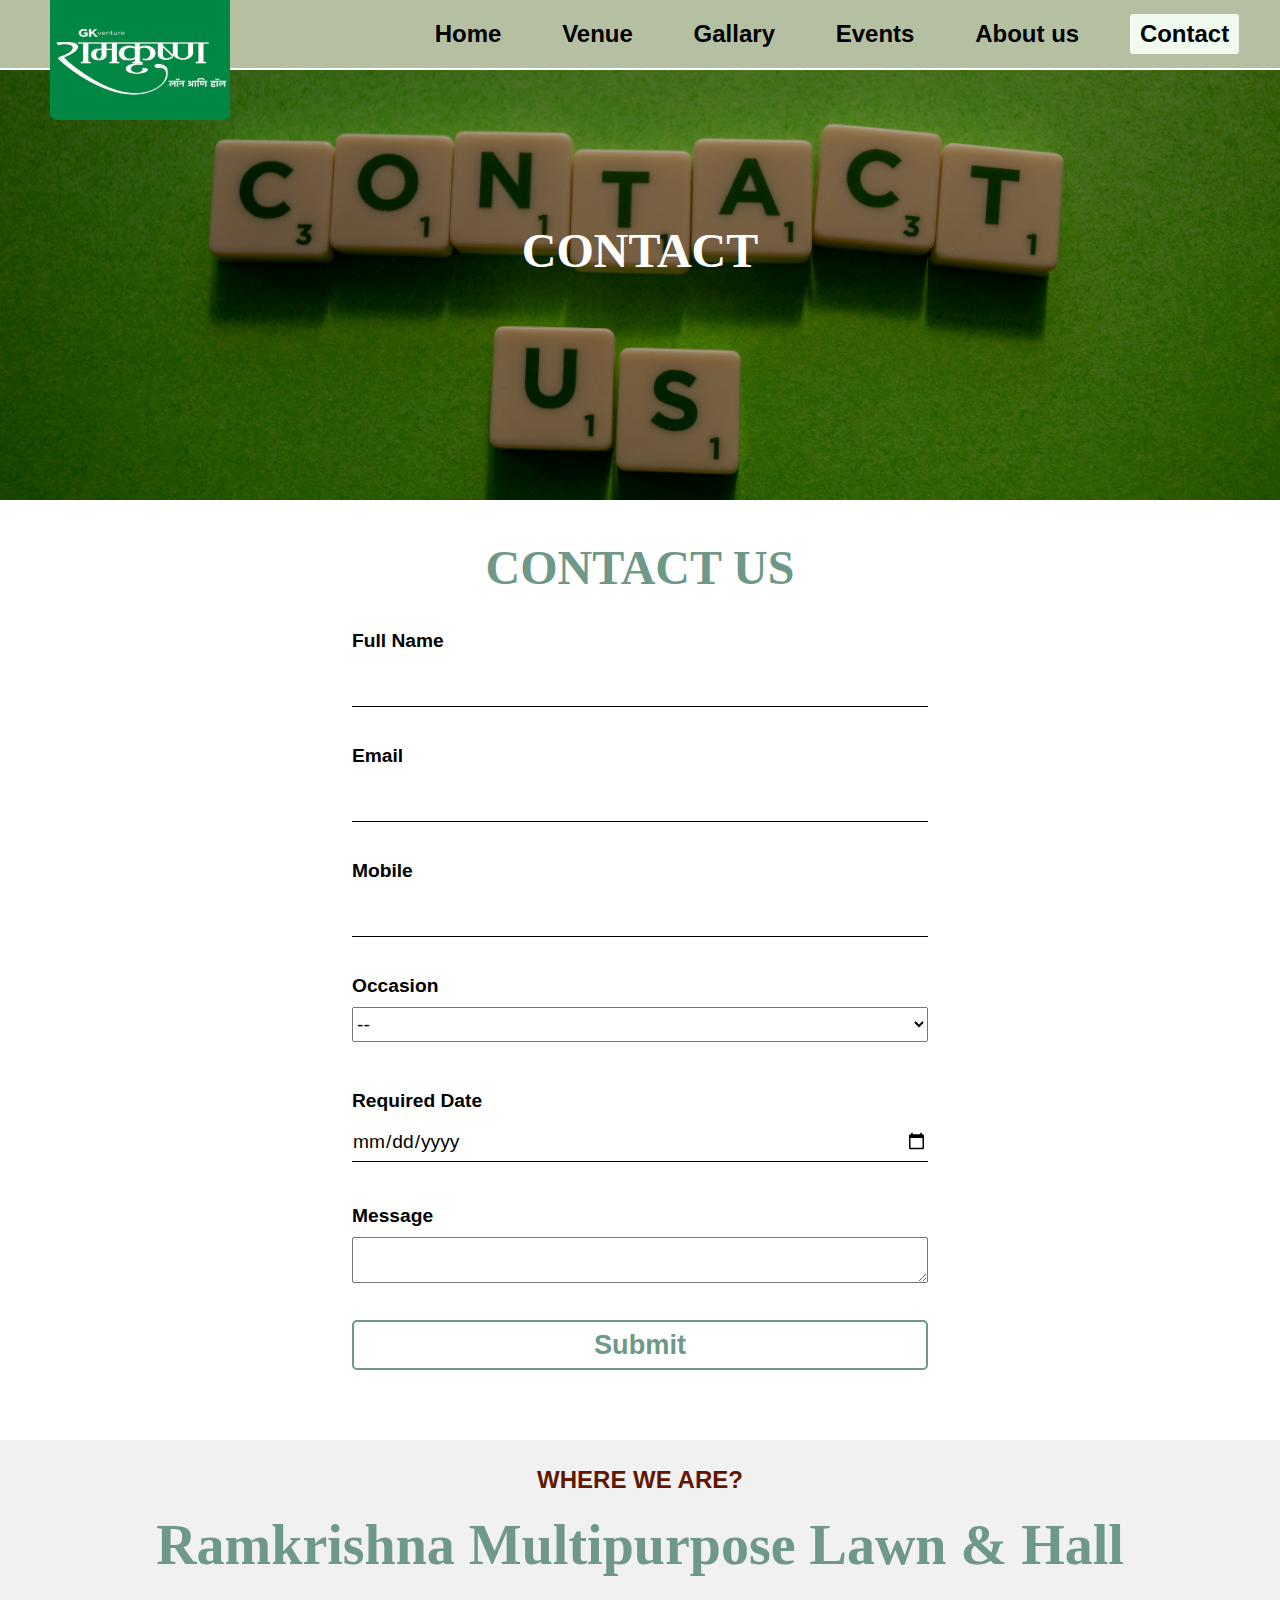
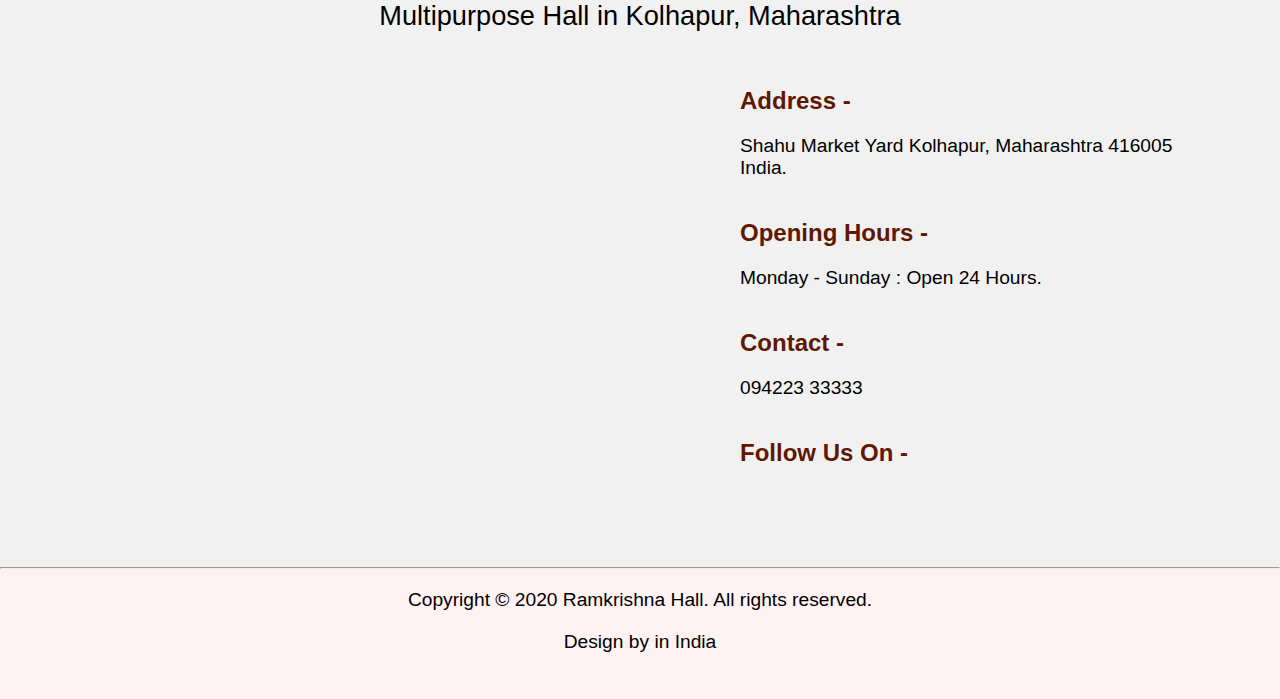
<file: contact.html>
<!DOCTYPE html>
<html lang="en">

<head>
    <meta charset="UTF-8">
    <meta name="viewport" content="width=device-width, initial-scale=1.0">
    <link rel="stylesheet" href="contact_style.css">
    <link rel="stylesheet" href="https://cdnjs.cloudflare.com/ajax/libs/font-awesome/6.5.1/css/all.min.css"
        integrity="sha512-DTOQO9RWCH3ppGqcWaEA1BIZOC6xxalwEsw9c2QQeAIftl+Vegovlnee1c9QX4TctnWMn13TZye+giMm8e2LwA=="
        crossorigin="anonymous" referrerpolicy="no-referrer" />
    <title>contact</title>
</head>

<body>
<div class="section" id="blur">
    <!-- navigation bar -->
    <header>
        <div class="container1">
            <div class="logo">
                <img src="logo.jpg" alt="logo">
            </div>
            <div class="navbar">
                <nav>
                    <div class="sub-nav"><a href="index.html">Home</a></div>
                    <div class="sub-nav"><a href="venu.html">Venue</a></div>
                    <div class="sub-nav"><a href="gallary.html">Gallary</a></div>
                    <div class="sub-nav"><a href="event_social.html">Events</a></div>
                    <div class="sub-nav"><a href="about_us.html">About us</a></div>
                    <div class="sub-nav sub-contact"><a href="contact.html">Contact</a></div>
                    <!-- <div class="sub-nav book"><a href="#" onclick="toggle()">Book Now</a></div> -->
                </nav>
            </div>
        </div>
    </header>

    <!-- content section -->

    <div class="slideshow">
        <div class="box1" id="img1">
            <div class="title2">
                <p>CONTACT</p>
            </div>
        </div>
    </div>

    <!-- contact-form -->

    <div class="contact-us">
        <form action="action.php" id="form1">
            <p class="form-title">CONTACT US</p>

            <div class="f-input">
                <label for="f-input">Full Name</label>
                <input type="text" required>
            </div>

            <div class="f-input">
                <label for="f-input">Email</label>
                <input type="email" required>
            </div>

            <div class="f-input">
                <label for="f-input">Mobile</label>
                <input type="tel" required>
            </div>

            <div class="f-input">
                <label for="f-input">Occasion</label>
                <select name="occasion">
                    <option value="--">--</option>
                    <option value="Wedding">Wedding</option>
                    <option value="Reception">Reception</option>
                    <option value="Party">Party</option>
                    <option value="Anniversary">Anniversary</option>
                    <option value="Corporate">Corporate</option>
                    <option value="Exibition">Exibition</option>
                </select>
            </div>

            <div class="f-input">
                <label for="f-input">Required Date</label>
                <input class="date" type="date" required>
            </div>

            <div class="f-input">
                <label for="f-input">Message</label>
                <textarea name="Message"></textarea>
            </div>

            <div class="f-input">
                <button class="submit">Submit</button>
            </div>
        </form>
    </div>

    <!-- footer-section -->

    <footer>
        <div class="section-footer">
            <div class="event-info">
                <div class="sub-title">
                    <p>WHERE WE ARE?</p>
                </div>
                <div class="title">
                    <p>Ramkrishna Multipurpose Lawn & Hall</p>
                </div>
                <div class="sub-title2">
                    <p>Multipurpose Hall in Kolhapur, Maharashtra</p>
                </div>
            </div>
            <div class="foot-address">
                <div class="map">
                    <iframe
                        src="https://www.google.com/maps/embed?pb=!1m18!1m12!1m3!1d3821.4657686601986!2d74.27046947519524!3d16.70359618407165!2m3!1f0!2f0!3f0!3m2!1i1024!2i768!4f13.1!3m3!1m2!1s0x3bc101b63a2d9d17%3A0x7e54427b07cbb778!2sRamkrishna%20Multipurpose%20Lawn%20%26%20Hall%20%7C%20Best%20Wedding%20Lawn%20and%20Hall%20in%20Kolhapur%20%7C%20Marriage%20Hall%20%7C%20Party%20Lawn!5e0!3m2!1sen!2sin!4v1708883321133!5m2!1sen!2sin"
                        width="600" height="430" style="border:0;" allowfullscreen="" loading="lazy"
                        referrerpolicy="no-referrer-when-downgrade"></iframe>
                </div>
                <div class="con-address">
                    <div class="address">
                        <p class="add-title">
                            <i class="fa-solid fa-location-dot"></i>
                            Address -
                        </p>
                        <p class="info">
                            Shahu Market Yard
                            Kolhapur, Maharashtra 416005
                            India.</p>
                    </div>
                    <div class="address">
                        <P class="add-title">
                            <i class="fa-solid fa-clock"></i>
                            Opening Hours -
                        </P>
                        <p class="info">Monday - Sunday : Open 24 Hours.</p>

                    </div>
                    <div class="address">
                        <p class="add-title">
                            <i class="fa-solid fa-phone"></i>
                            Contact -
                        </p>
                        <p class="info">094223 33333</p>
                    </div>
                    <div class="follow">
                        <p class="add-title">
                            <i class="fa-solid fa-user-plus"></i>
                            Follow Us On -
                        </p>
                        <i class="fa-brands fa-instagram" id="insta"></i>
                        <i class="fa-brands fa-square-facebook" id="face"></i>
                        <i class="fa-brands fa-square-x-twitter" id="x"></i>
                    </div>
                </div>
            </div>
        </div>
        <div class="line">
            <hr>
        </div>
        <div class="copyright">
            <p>Copyright © 2020 Ramkrishna Hall. All rights reserved.</p>
            <p>Design by <i class="fa-solid fa-heart"></i> in India</p>
        </div>
    </footer>
</div>
</body>
</html>
</file>
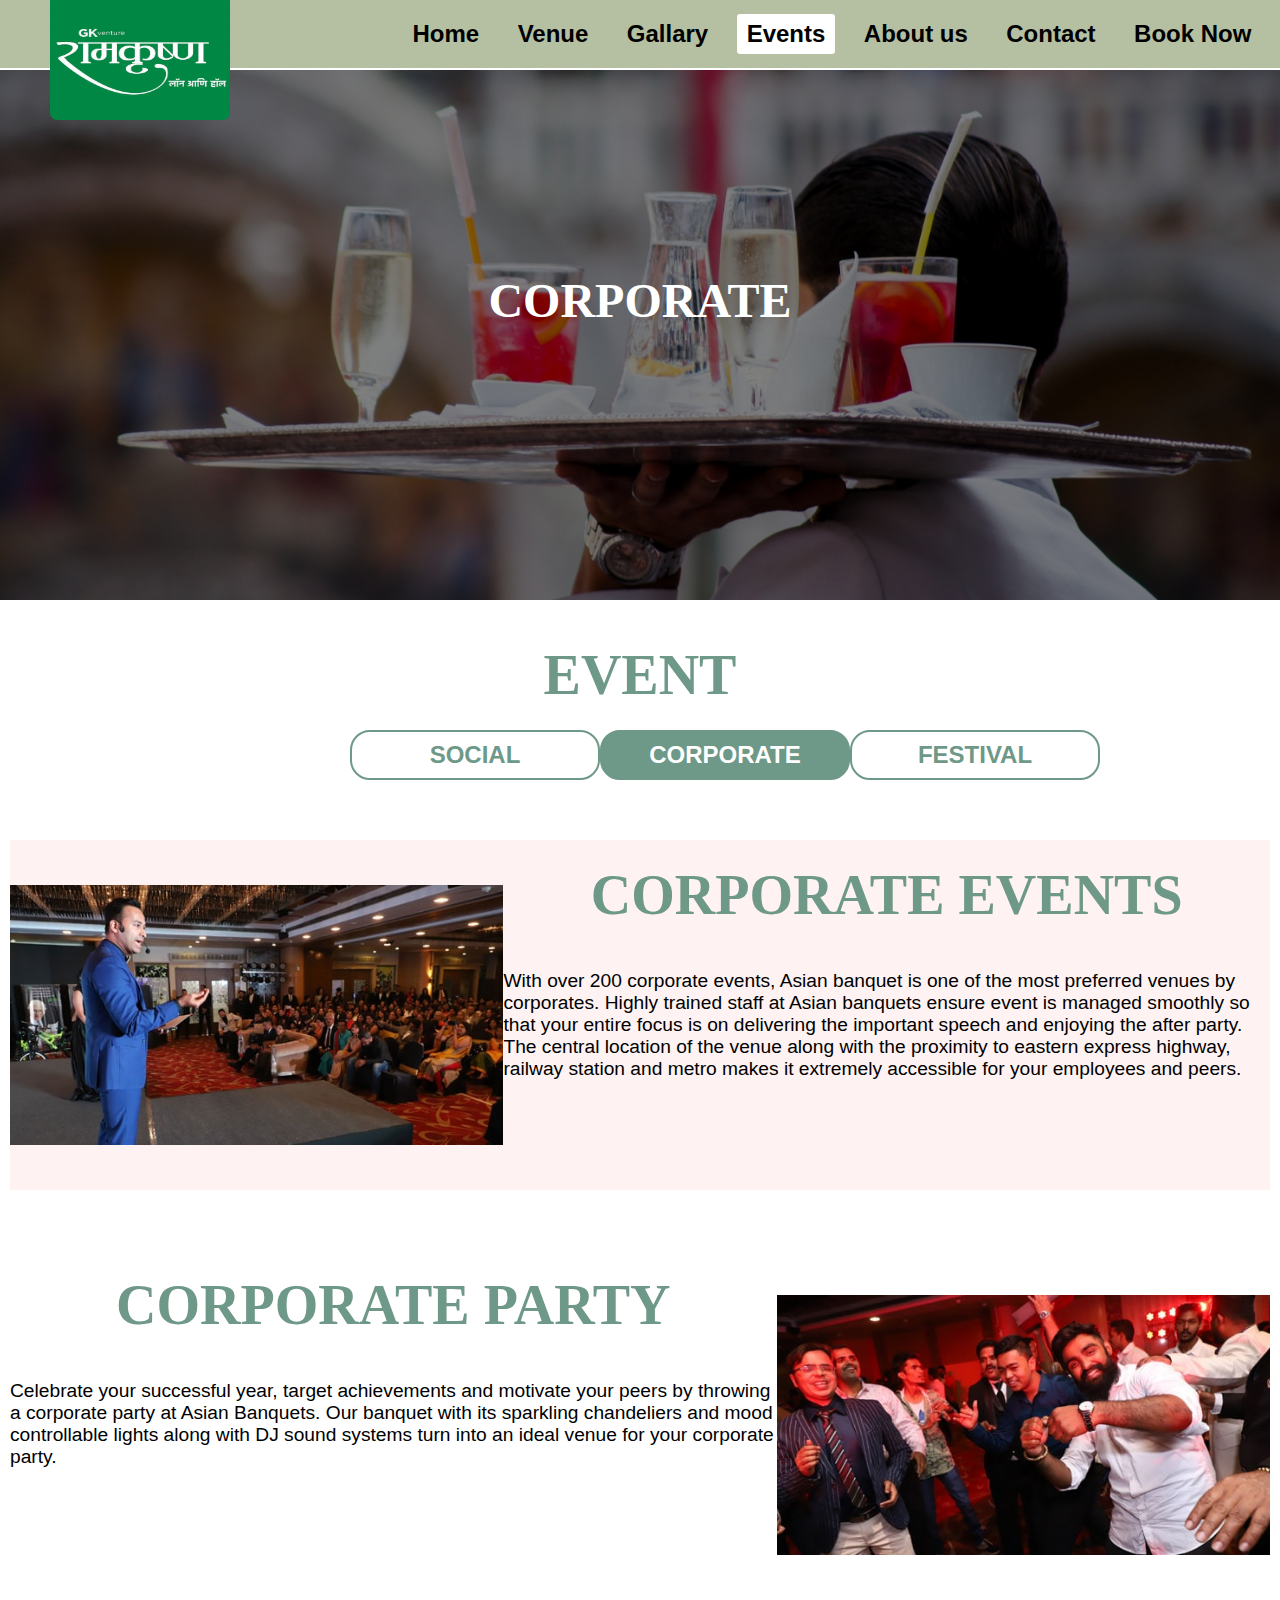
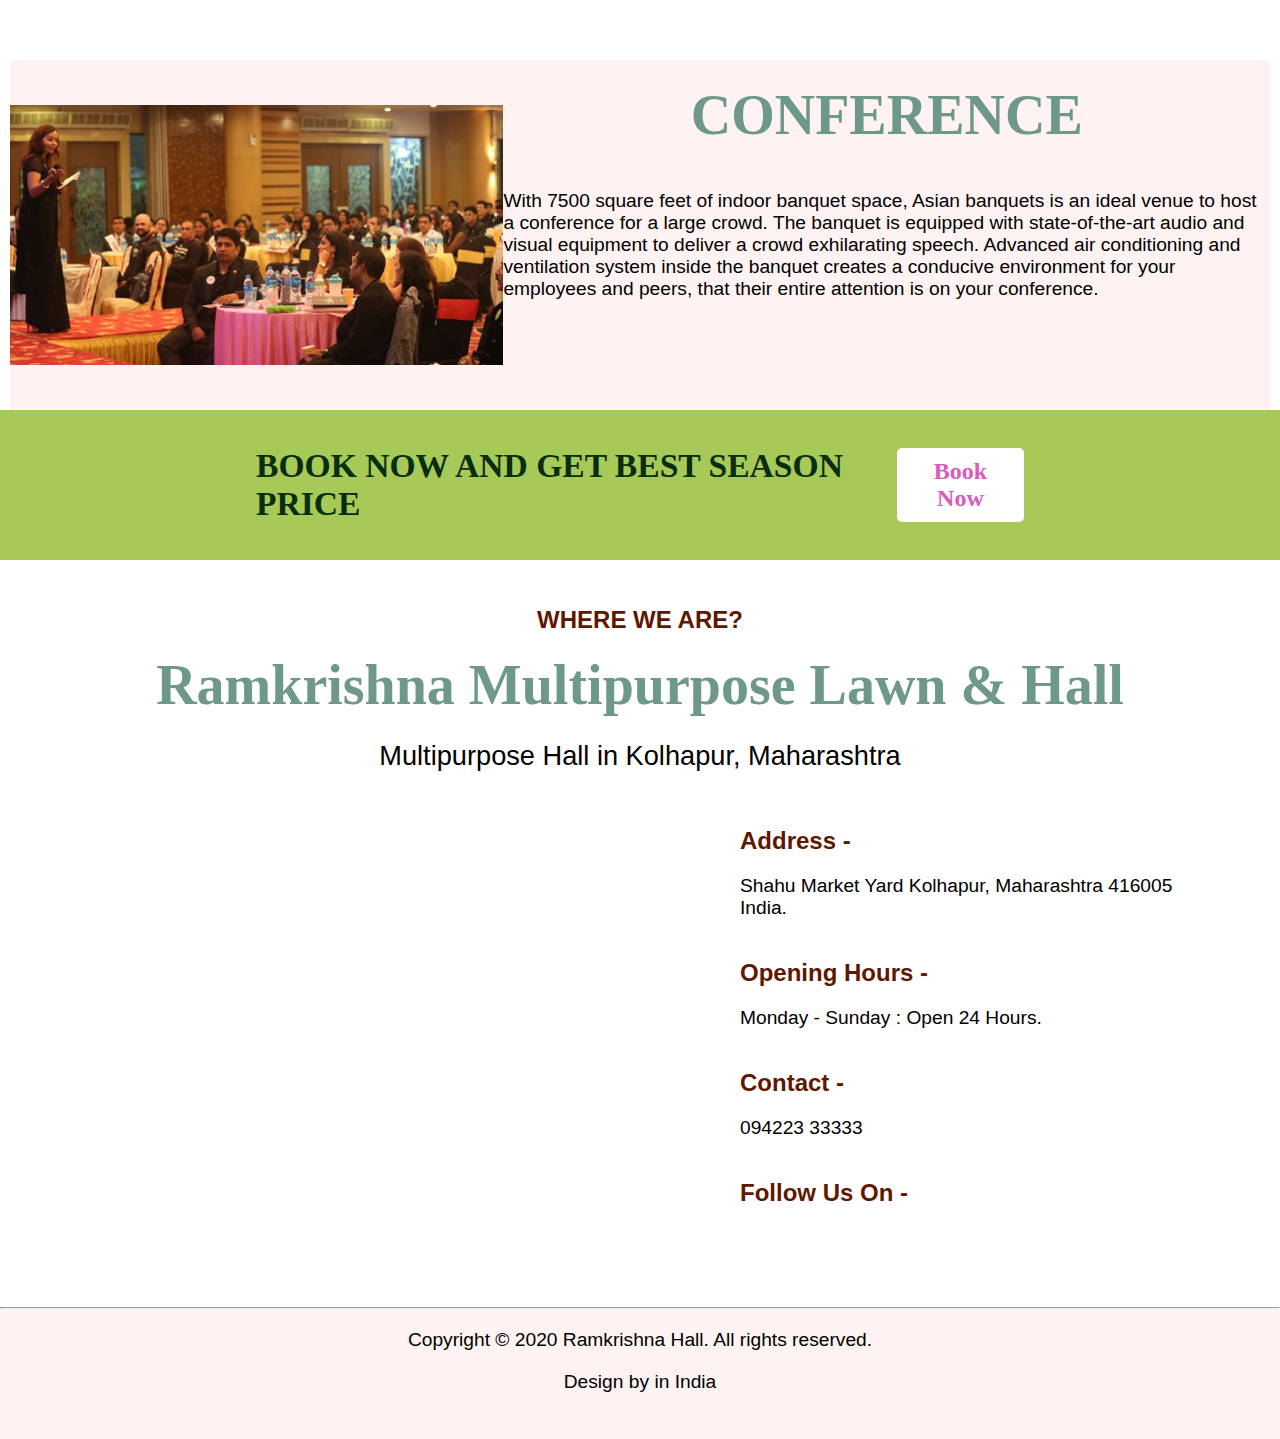
<file: event_corporate.html>
<!DOCTYPE html>
<html lang="en">

<head>
    <meta charset="UTF-8">
    <meta name="viewport" content="width=device-width, initial-scale=1.0">
    <link rel="stylesheet" href="https://cdnjs.cloudflare.com/ajax/libs/font-awesome/6.5.1/css/all.min.css"
        integrity="sha512-DTOQO9RWCH3ppGqcWaEA1BIZOC6xxalwEsw9c2QQeAIftl+Vegovlnee1c9QX4TctnWMn13TZye+giMm8e2LwA=="
        crossorigin="anonymous" referrerpolicy="no-referrer" />
    <link rel="stylesheet" href="event.css">
    <link rel="stylesheet" href="event_corporate.css">
    <title>Event corporate Page</title>
</head>

<body>
<div class="section" id="blur">
    <!-- navigation bar -->
    <header>
        <div class="container1">
            <div class="logo">
                <img src="logo.jpg" alt="logo">
            </div>
            <div class="navbar">
                <nav>
                    <div class="sub-nav"><a href="index.html">Home</a></div>
                    <div class="sub-nav"><a href="venu.html">Venue</a></div>
                    <div class="sub-nav"><a href="gallary.html">Gallary</a></div>
                    <div class="sub-nav sub-event"><a href="event_social.html">Events</a></div>
                    <div class="sub-nav"><a href="about_us.html">About us</a></div>
                    <div class="sub-nav"><a href="contact.html">Contact</a></div>
                    <div class="sub-nav book"><a href="#" onclick="toggle()">Book Now</a></div>
                </nav>
            </div>
        </div>
    </header>

    <!-- content section -->

    <div class="slideshow">
        <div class="box1" id="img1">
            <div class="title_2">
                <p>CORPORATE</p>
            </div>
        </div>
    </div>

    <!-- Event button -->

    <div class="event-button">
        <div class="title">
            <p>EVENT</p>
        </div>
        <div class="button">
            <a href="event_social.html" target="_main">
                <div class="social" id="butt">
                    <p>SOCIAL</p>
                </div>
            </a>
            <a href="event_corporate.html" target="_main">
                <div class="corporate" id="butt">
                    <p>CORPORATE</p>
                </div>
            </a>
            <a href="event_festival.html" target="_main">
                <div class="festival" id="butt">
                    <p>FESTIVAL</p>
                </div>
            </a>
        </div>
    </div>

    <!-- corporate event section -->

    <div class="corporate-event1">
        <div class="corporate-img1">
        </div>

        <div class="event-info">
            <div class="title">
                <p>CORPORATE EVENTS</p>
            </div>
            <div class="info">
                <p>With over 200 corporate events, Asian banquet is one of the most preferred venues by corporates.
                    Highly trained staff at Asian banquets ensure event is managed smoothly so that your entire focus is
                    on delivering the important speech and enjoying the after party. The central location of the venue
                    along with the proximity to eastern express highway, railway station and metro makes it extremely
                    accessible for your employees and peers.</p>
            </div>
        </div>
    </div>

    <!-- corporate party section -->

    <div class="corporate-event2">

        <div class="event-info">
            <div class="title">
                <p>CORPORATE PARTY</p>
            </div>
            <div class="info">
                <p>Celebrate your successful year, target achievements and motivate your peers by throwing a corporate
                    party at Asian Banquets. Our banquet with its sparkling chandeliers and mood controllable lights
                    along with DJ sound systems turn into an ideal venue for your corporate party.</p>
            </div>
        </div>

        <div class="corporate-img2">
        </div>

    </div>

    <!-- corporate event section -->

    <div class="corporate-event3">
        <div class="corporate-img3">
        </div>

        <div class="event-info">
            <div class="title">
                <p>CONFERENCE</p>
            </div>
            <div class="info">
                <p>With 7500 square feet of indoor banquet space, Asian banquets is an ideal venue to host a conference
                    for a large crowd. The banquet is equipped with state-of-the-art audio and visual equipment to
                    deliver a crowd exhilarating speech. Advanced air conditioning and ventilation system inside the
                    banquet creates a conducive environment for your employees and peers, that their entire attention is
                    on your conference.</p>
            </div>
        </div>
    </div>

   <!-- book-section -->

   <div class="container-book">
    <div class="book-now">
        <p>BOOK NOW AND GET BEST SEASON PRICE</p>
        <button class="btn-book" onclick="toggle()">Book Now</button>
    </div>
   </div> 

    <!-- footer-section -->

    <footer>
        <div class="section-footer">
            <div class="f-event-info">
                <div class="f-sub-title">
                    <p>WHERE WE ARE?</p>
                </div>
                <div class="f-title">
                    <p>Ramkrishna Multipurpose Lawn & Hall</p>
                </div>
                <div class="f-sub-title2">
                    <p>Multipurpose Hall in Kolhapur, Maharashtra</p>
                </div>
            </div>
            <div class="foot-address">
                <div class="map">
                    <iframe
                        src="https://www.google.com/maps/embed?pb=!1m18!1m12!1m3!1d3821.4657686601986!2d74.27046947519524!3d16.70359618407165!2m3!1f0!2f0!3f0!3m2!1i1024!2i768!4f13.1!3m3!1m2!1s0x3bc101b63a2d9d17%3A0x7e54427b07cbb778!2sRamkrishna%20Multipurpose%20Lawn%20%26%20Hall%20%7C%20Best%20Wedding%20Lawn%20and%20Hall%20in%20Kolhapur%20%7C%20Marriage%20Hall%20%7C%20Party%20Lawn!5e0!3m2!1sen!2sin!4v1708883321133!5m2!1sen!2sin"
                        width="600" height="430" style="border:0;" allowfullscreen="" loading="lazy"
                        referrerpolicy="no-referrer-when-downgrade"></iframe>
                </div>
                <div class="con-address">
                    <div class="address">
                        <p class="add-title">
                            <i class="fa-solid fa-location-dot"></i>
                            Address -
                        </p>
                        <p class="info">
                            Shahu Market Yard
                            Kolhapur, Maharashtra 416005
                            India.</p>
                    </div>
                    <div class="address">
                        <P class="add-title">
                            <i class="fa-solid fa-clock"></i>
                            Opening Hours -
                        </P>
                        <p class="info">Monday - Sunday : Open 24 Hours.</p>

                    </div>
                    <div class="address">
                        <p class="add-title">
                            <i class="fa-solid fa-phone"></i>
                            Contact -
                        </p>
                        <p class="info">094223 33333</p>
                    </div>
                    <div class="follow">
                        <p class="add-title">
                            <i class="fa-solid fa-user-plus"></i>
                            Follow Us On -
                        </p>
                        <i class="fa-brands fa-instagram" id="insta"></i>
                        <i class="fa-brands fa-square-facebook" id="face"></i>
                        <i class="fa-brands fa-square-x-twitter" id="x"></i>
                    </div>
                </div>
            </div>
        </div>
        <div class="line">
            <hr>
        </div>
        <div class="copyright">
            <p>Copyright © 2020 Ramkrishna Hall. All rights reserved.</p>
            <p>Design by <i class="fa-solid fa-heart"></i> in India </p>
        </div>
    </footer>
</div>
<!-- contact-form -->

<div class="contact-us">
    <form action="action.php">
        <div class="cancel">
            <a href="#" onclick="toggle()">
                <i class="fa-solid fa-xmark"></i>
            </a>
        </div>
        <p class="form-title">BOOK NOW</p>
        <div class="f-input">
            <label for="f-input">Full Name</label>
            <input type="text" required>
        </div>

        <div class="f-input">
            <label for="f-input">Email</label>
            <input type="email" required>
        </div>

        <div class="f-input">
            <label for="f-input">Mobile</label>
            <input type="tel" required>
        </div>

        <div class="f-input">
            <label for="f-input">Occasion</label>
            <select name="occasion">
                <option value="--">--</option>
                <option value="Wedding">Wedding</option>
                <option value="Reception">Reception</option>
                <option value="Party">Party</option>
                <option value="Anniversary">Anniversary</option>
                <option value="Corporate">Corporate</option>
                <option value="Exibition">Exibition</option>
            </select>
        </div>

        <div class="f-input">
            <label for="f-input">Required Date</label>
            <input class="date" type="date" required>
        </div>

        <div class="f-input">
            <label for="f-input">Message</label>
            <textarea name="Message" rows="3"></textarea>
        </div>

        <div class="f-input">
            <button class="submit">BOOK</button>
        </div>
    </form>
</div>

<script>
    function toggle(){
        let blur = document.getElementById('blur');
        blur.classList.toggle('active');
        let form= document.querySelector('form');
        form.classList.toggle('active');
    }
</script>
</body>

</html>
</file>
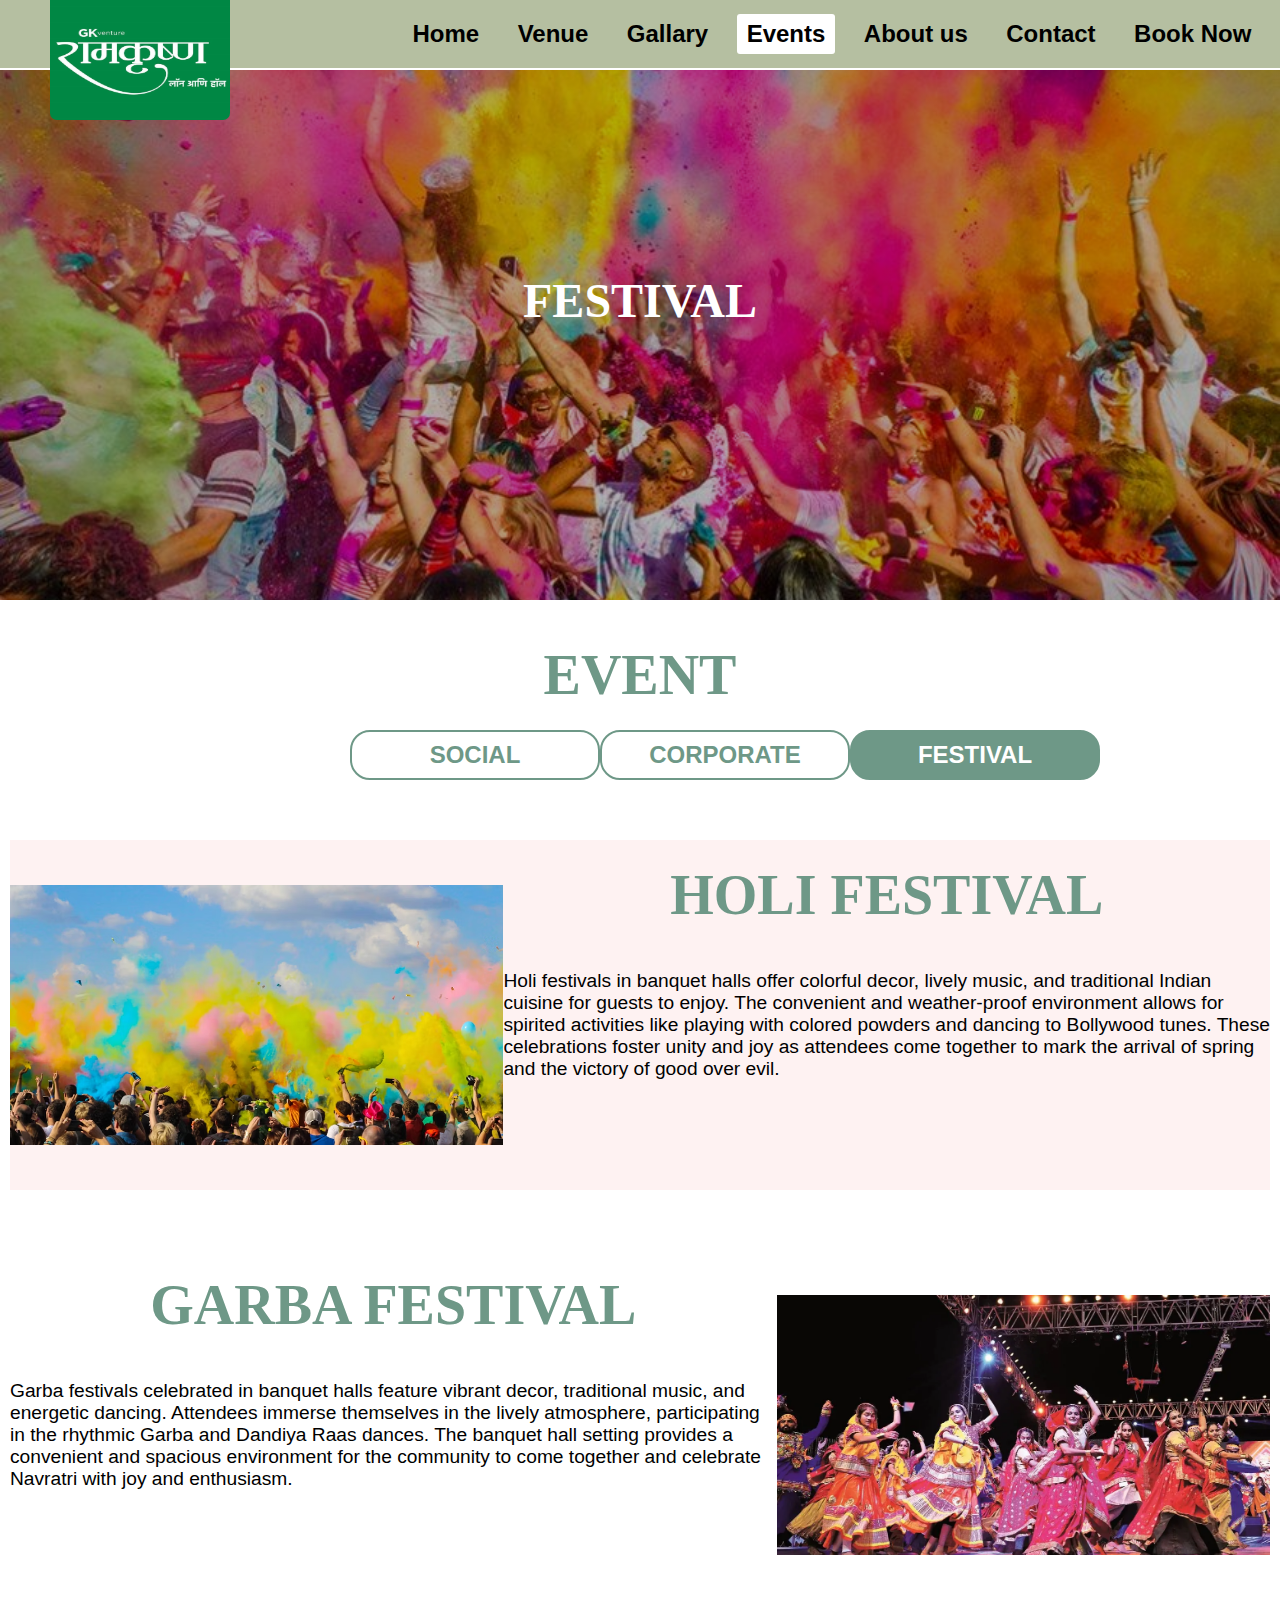
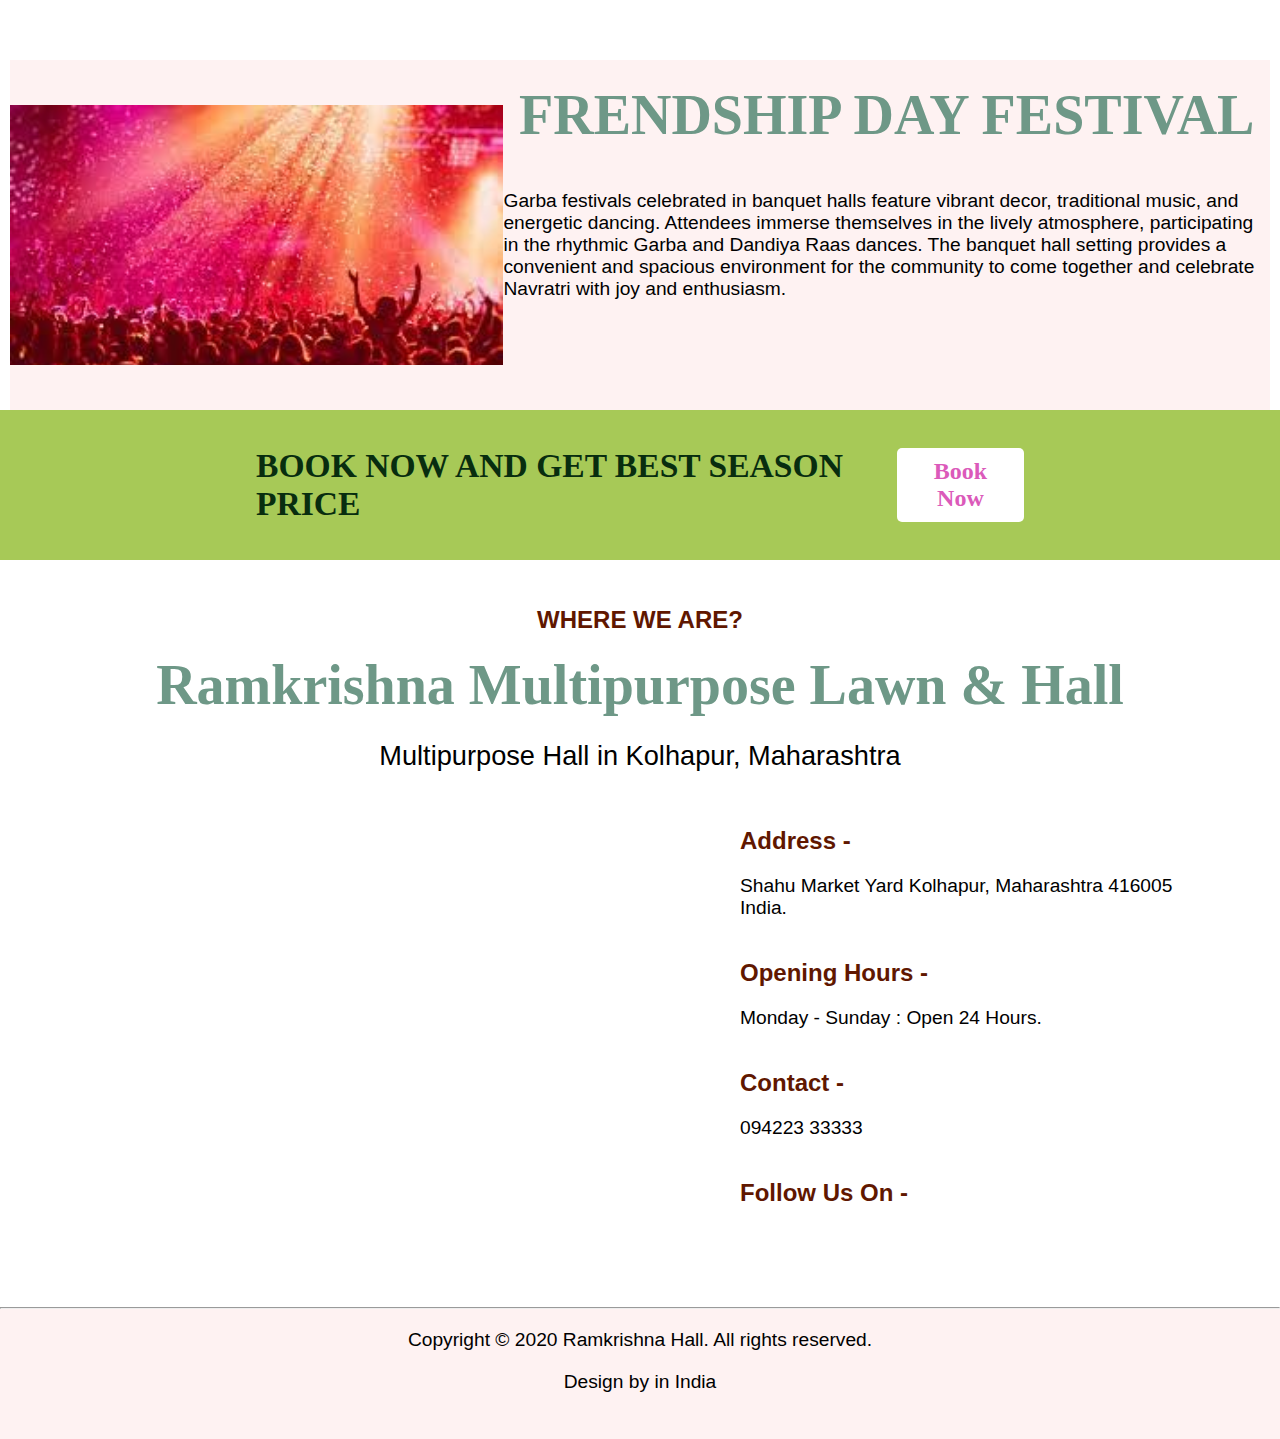
<file: event_festival.html>
<!DOCTYPE html>
<html lang="en">

<head>
    <meta charset="UTF-8">
    <meta name="viewport" content="width=device-width, initial-scale=1.0">

    <link rel="stylesheet" href="https://cdnjs.cloudflare.com/ajax/libs/font-awesome/6.5.1/css/all.min.css"
        integrity="sha512-DTOQO9RWCH3ppGqcWaEA1BIZOC6xxalwEsw9c2QQeAIftl+Vegovlnee1c9QX4TctnWMn13TZye+giMm8e2LwA=="
        crossorigin="anonymous" referrerpolicy="no-referrer" />
    <link rel="stylesheet" href="event.css">
    <link rel="stylesheet" href="event_festival.css">
    <title>Event corporate Page</title>
</head>

<body>
<div class="section" id="blur">
    <!-- navigation bar -->
    <header>
        <div class="container1">
            <div class="logo">
                <img src="logo.jpg" alt="logo">
            </div>
            <div class="navbar">
                <nav>
                    <div class="sub-nav"><a href="index.html">Home</a></div>
                    <div class="sub-nav"><a href="venu.html">Venue</a></div>
                    <div class="sub-nav"><a href="gallary.html">Gallary</a></div>
                    <div class="sub-nav sub-event"><a href="event_social.html">Events</a></div>
                    <div class="sub-nav"><a href="about_us.html">About us</a></div>
                    <div class="sub-nav"><a href="contact.html">Contact</a></div>
                    <div class="sub-nav book"><a href="#" onclick="toggle()">Book Now</a></div>
                </nav>
            </div>
        </div>
    </header>

    <!-- content section -->

    <div class="slideshow">
        <div class="box1" id="img1">
            <div class="title_2">
                <p>FESTIVAL</p>
            </div>
        </div>
    </div>

    <!-- Event button -->

    <div class="event-button">
        <div class="title">
            <p>EVENT</p>
        </div>
        <div class="button">
            <a href="event_social.html" target="_main">
                <div class="social" id="butt">
                    <p>SOCIAL</p>
                </div>
            </a>
            <a href="event_corporate.html" target="_main">
                <div class="corporate" id="butt">
                    <p>CORPORATE</p>
                </div>
            </a>
            <a href="event_festival.html" target="_main">
                <div class="festival" id="butt">
                    <p>FESTIVAL</p>
                </div>
            </a>
        </div>
    </div>

    <!-- HOLI FESTIVAL event -->

    <div class="festival-event1">
        <div class="festival-img1">
        </div>

        <div class="event-info">
            <div class="title">
                <p>HOLI FESTIVAL</p>
            </div>
            <div class="info">
                <p>Holi festivals in banquet halls offer colorful decor, lively music, and traditional Indian cuisine
                    for guests to enjoy. The convenient and weather-proof environment allows for spirited activities
                    like playing with colored powders and dancing to Bollywood tunes. These celebrations foster unity
                    and joy as attendees come together to mark the arrival of spring and the victory of good over evil.
                </p>
            </div>
        </div>
    </div>

    <!-- GARBA festival event -->

    <div class="festival-event2">

        <div class="event-info">
            <div class="title">
                <p>GARBA FESTIVAL</p>
            </div>
            <div class="info">
                <p>Garba festivals celebrated in banquet halls feature vibrant decor, traditional music, and energetic
                    dancing. Attendees immerse themselves in the lively atmosphere, participating in the rhythmic Garba
                    and Dandiya Raas dances. The banquet hall setting provides a convenient and spacious environment for
                    the community to come together and celebrate Navratri with joy and enthusiasm.</p>
            </div>
        </div>

        <div class="festival-img2">
        </div>
    </div>

    <!-- FRENDSHIP festival event -->

    <div class="festival-event3">
        <div class="festival-img3">
        </div>

        <div class="event-info">
            <div class="title">
                <p>FRENDSHIP DAY FESTIVAL</p>
            </div>
            <div class="info">
                <p>Garba festivals celebrated in banquet halls feature vibrant decor, traditional music, and energetic
                    dancing. Attendees immerse themselves in the lively atmosphere, participating in the rhythmic Garba
                    and Dandiya Raas dances. The banquet hall setting provides a convenient and spacious environment for
                    the community to come together and celebrate Navratri with joy and enthusiasm.</p>
            </div>
        </div>
    </div>

    <!-- book-section -->

    <div class="container-book">
        <div class="book-now">
            <p>BOOK NOW AND GET BEST SEASON PRICE</p>
            <button class="btn-book" onclick="toggle()">Book Now</button>
        </div>
    </div>
    
    <!-- footer-section -->

    <footer>
        <div class="section-footer">
            <div class="f-event-info">
                <div class="f-sub-title">
                    <p>WHERE WE ARE?</p>
                </div>
                <div class="f-title">
                    <p>Ramkrishna Multipurpose Lawn & Hall</p>
                </div>
                <div class="f-sub-title2">
                    <p>Multipurpose Hall in Kolhapur, Maharashtra</p>
                </div>
            </div>
            <div class="foot-address">
                <div class="map">
                    <iframe
                        src="https://www.google.com/maps/embed?pb=!1m18!1m12!1m3!1d3821.4657686601986!2d74.27046947519524!3d16.70359618407165!2m3!1f0!2f0!3f0!3m2!1i1024!2i768!4f13.1!3m3!1m2!1s0x3bc101b63a2d9d17%3A0x7e54427b07cbb778!2sRamkrishna%20Multipurpose%20Lawn%20%26%20Hall%20%7C%20Best%20Wedding%20Lawn%20and%20Hall%20in%20Kolhapur%20%7C%20Marriage%20Hall%20%7C%20Party%20Lawn!5e0!3m2!1sen!2sin!4v1708883321133!5m2!1sen!2sin"
                        width="600" height="430" style="border:0;" allowfullscreen="" loading="lazy"
                        referrerpolicy="no-referrer-when-downgrade"></iframe>
                </div>
                <div class="con-address">
                    <div class="address">
                        <p class="add-title">
                            <i class="fa-solid fa-location-dot"></i>
                            Address -
                        </p>
                        <p class="info">
                            Shahu Market Yard
                            Kolhapur, Maharashtra 416005
                            India.</p>
                    </div>
                    <div class="address">
                        <P class="add-title">
                            <i class="fa-solid fa-clock"></i>
                            Opening Hours -
                        </P>
                        <p class="info">Monday - Sunday : Open 24 Hours.</p>

                    </div>
                    <div class="address">
                        <p class="add-title">
                            <i class="fa-solid fa-phone"></i>
                            Contact -
                        </p>
                        <p class="info">094223 33333</p>
                    </div>
                    <div class="follow">
                        <p class="add-title">
                            <i class="fa-solid fa-user-plus"></i>
                            Follow Us On -
                        </p>
                        <i class="fa-brands fa-instagram" id="insta"></i>
                        <i class="fa-brands fa-square-facebook" id="face"></i>
                        <i class="fa-brands fa-square-x-twitter" id="x"></i>
                    </div>
                </div>
            </div>
        </div>
        <div class="line">
            <hr>
        </div>
        <div class="copyright">
            <p>Copyright © 2020 Ramkrishna Hall. All rights reserved.</p>
            <p>Design by <i class="fa-solid fa-heart"></i> in India </p>
        </div>
    </footer>
</div>
<!-- contact-form -->

<div class="contact-us">
    <form action="action.php">
        <div class="cancel">
            <a href="#" onclick="toggle()">
                <i class="fa-solid fa-xmark"></i>
            </a>
        </div>
        <p class="form-title">BOOK NOW</p>
        <div class="f-input">
            <label for="f-input">Full Name</label>
            <input type="text" required>
        </div>

        <div class="f-input">
            <label for="f-input">Email</label>
            <input type="email" required>
        </div>

        <div class="f-input">
            <label for="f-input">Mobile</label>
            <input type="tel" required>
        </div>

        <div class="f-input">
            <label for="f-input">Occasion</label>
            <select name="occasion">
                <option value="--">--</option>
                <option value="Wedding">Wedding</option>
                <option value="Reception">Reception</option>
                <option value="Party">Party</option>
                <option value="Anniversary">Anniversary</option>
                <option value="Corporate">Corporate</option>
                <option value="Exibition">Exibition</option>
            </select>
        </div>

        <div class="f-input">
            <label for="f-input">Required Date</label>
            <input class="date" type="date" required>
        </div>

        <div class="f-input">
            <label for="f-input">Message</label>
            <textarea name="Message" rows="3"></textarea>
        </div>

        <div class="f-input">
            <button class="submit">BOOK</button>
        </div>
    </form>
</div>

<script>
    function toggle(){
        let blur = document.getElementById('blur');
        blur.classList.toggle('active');
        let form= document.querySelector('form');
        form.classList.toggle('active');
    }
</script>
</body>

</html>
</file>
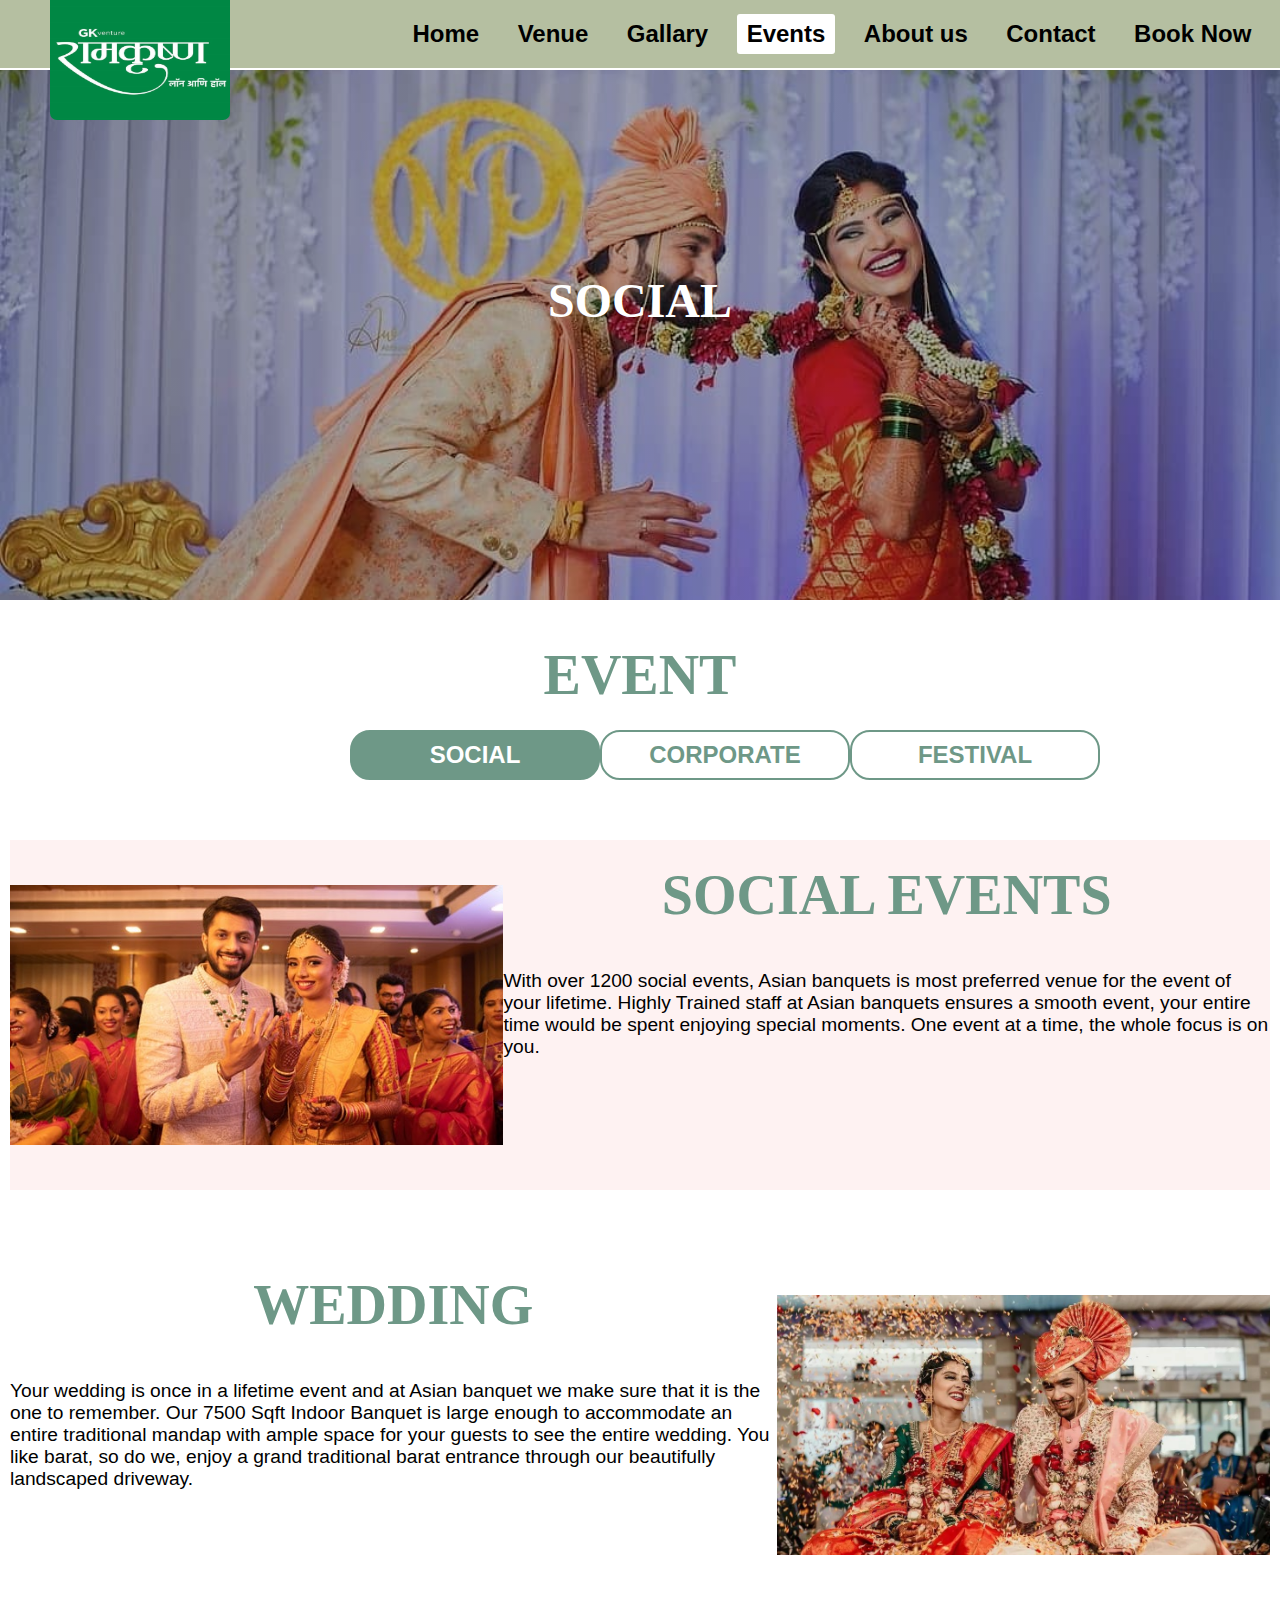
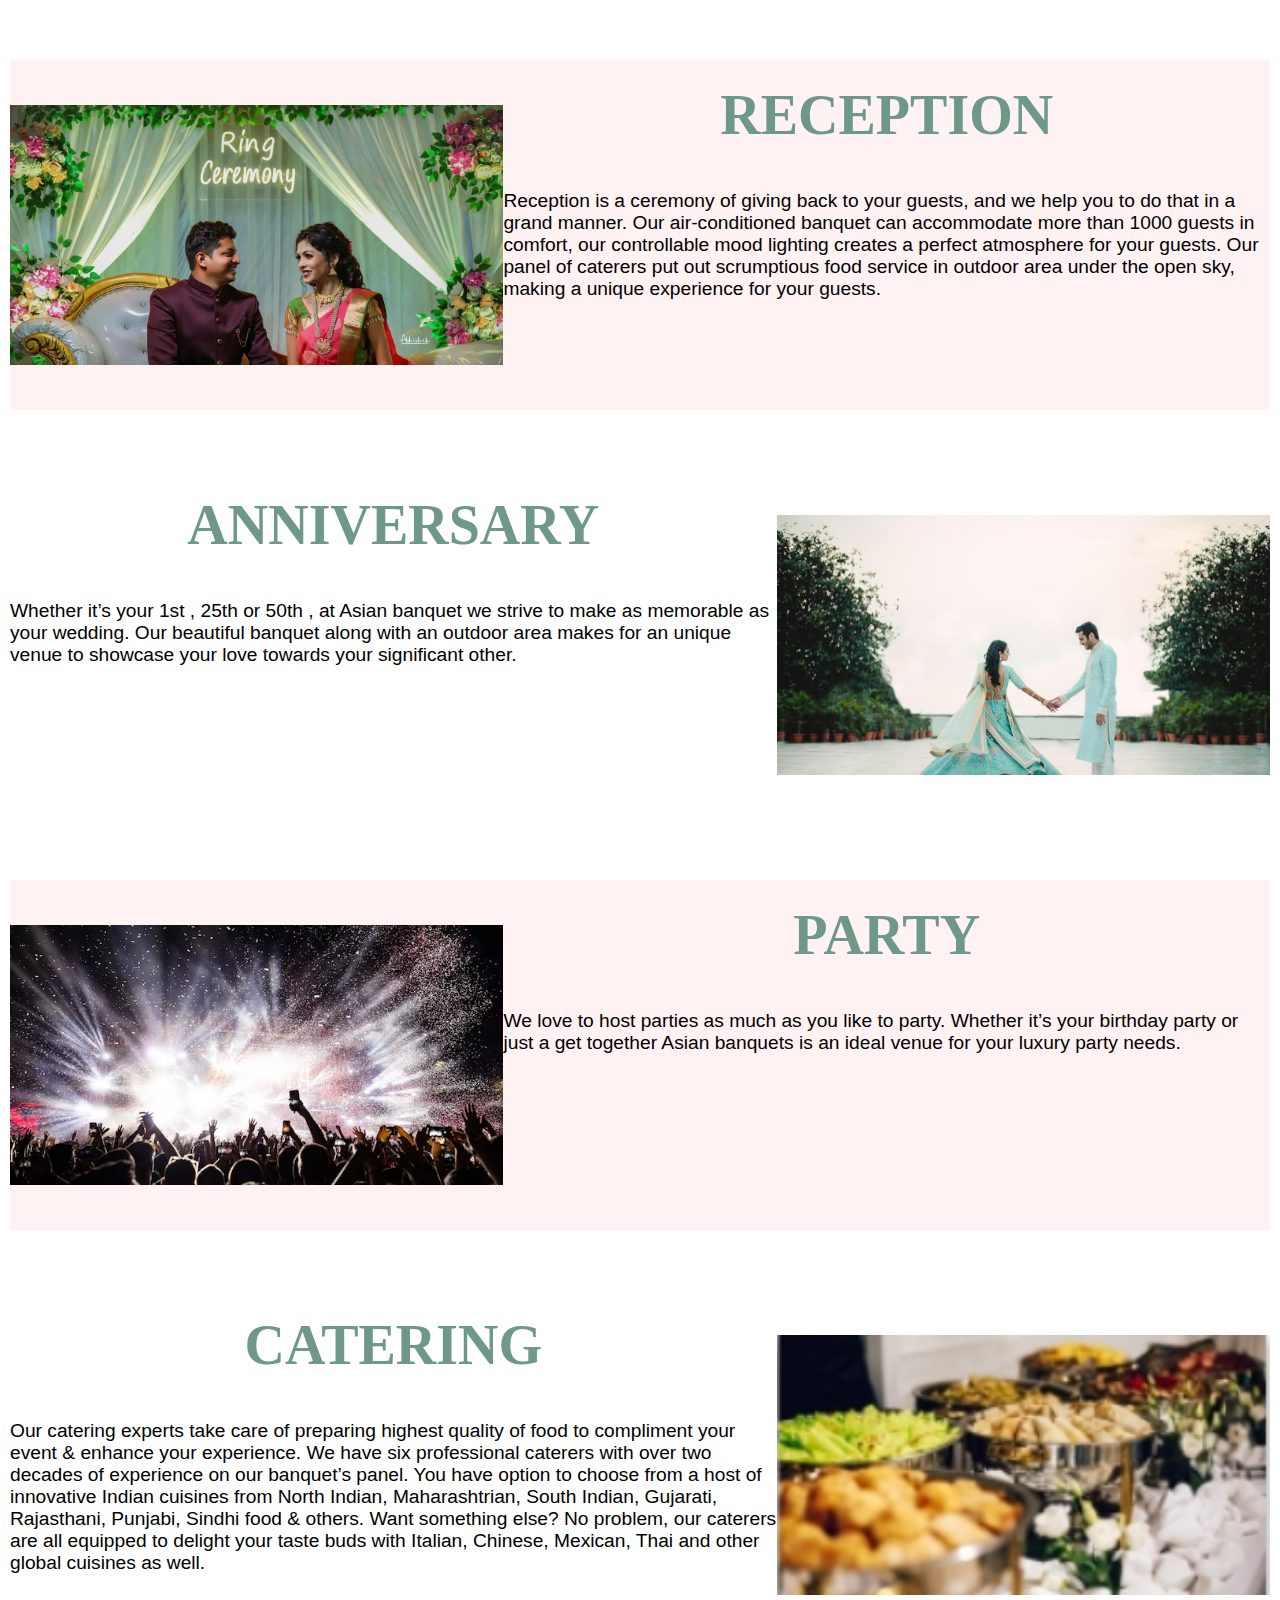
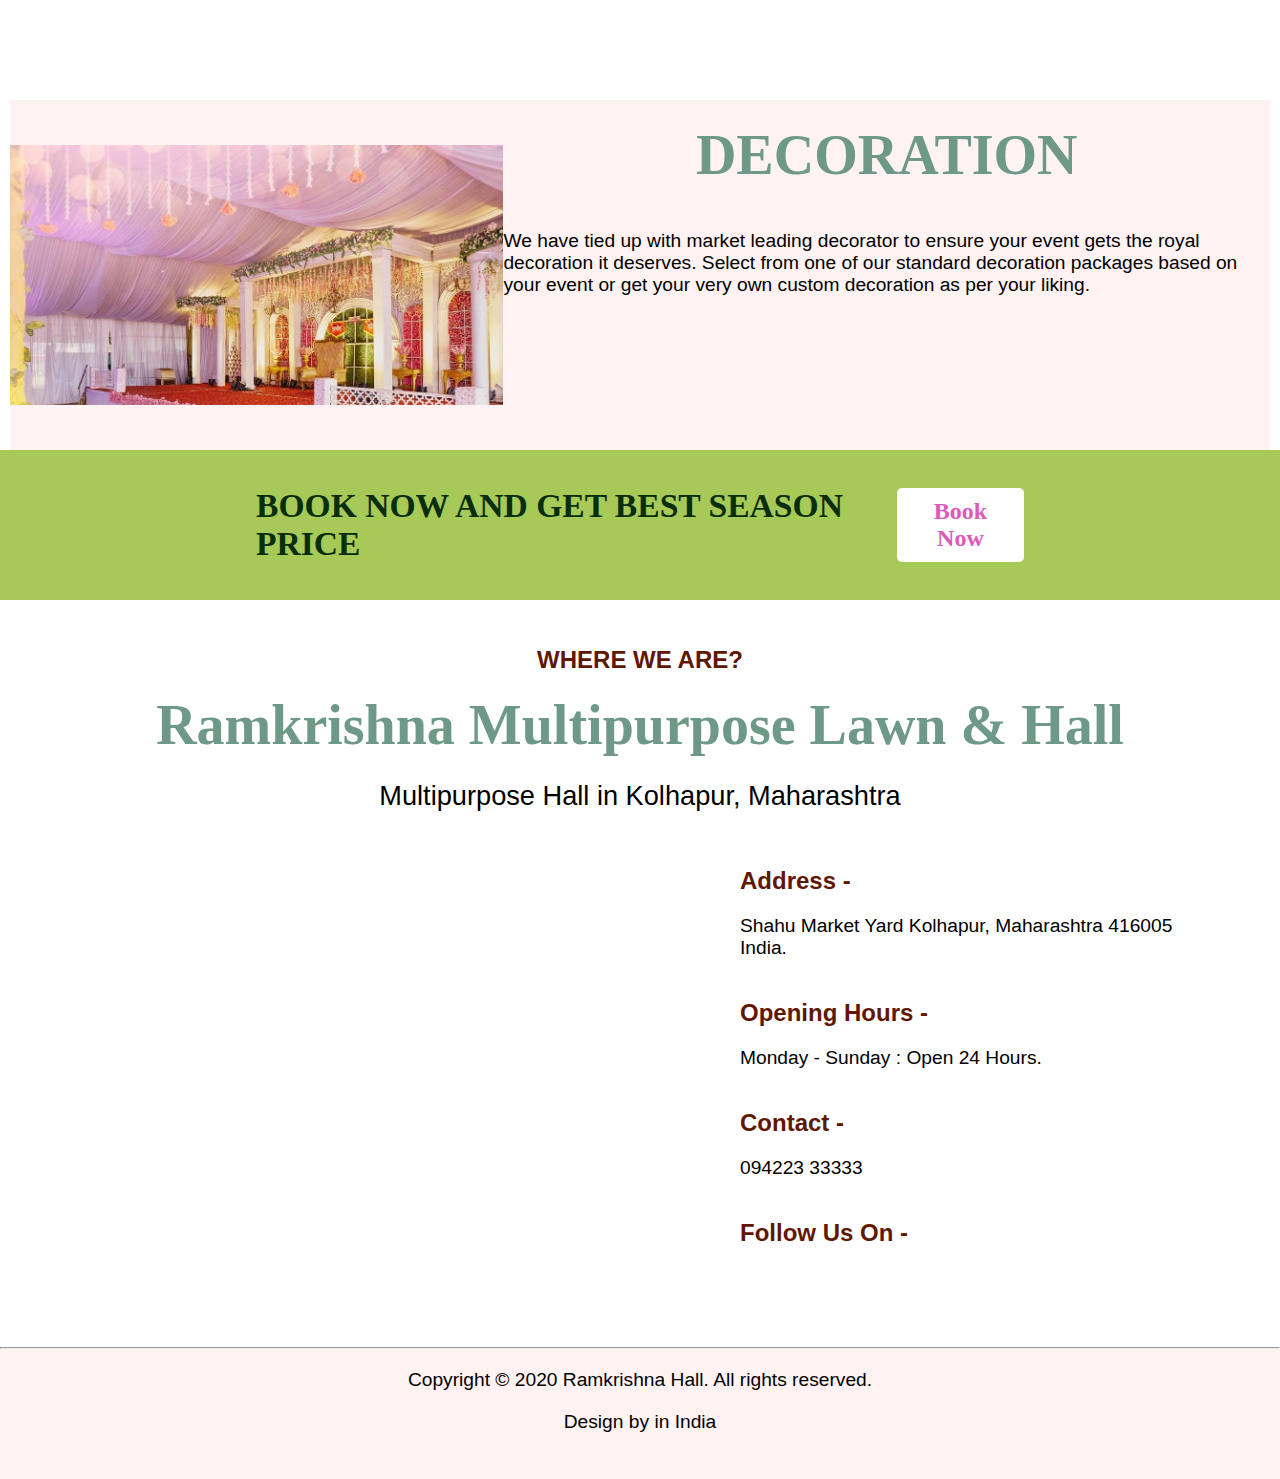
<file: event_social.html>
<!DOCTYPE html>
<html lang="en">

<head>
    <meta charset="UTF-8">
    <meta name="viewport" content="width=device-width, initial-scale=1.0">
    <link rel="stylesheet" href="event.css">
    <link rel="stylesheet" href="https://cdnjs.cloudflare.com/ajax/libs/font-awesome/6.5.1/css/all.min.css"
        integrity="sha512-DTOQO9RWCH3ppGqcWaEA1BIZOC6xxalwEsw9c2QQeAIftl+Vegovlnee1c9QX4TctnWMn13TZye+giMm8e2LwA=="
        crossorigin="anonymous" referrerpolicy="no-referrer" />
    <title>Event social Page</title>
</head>

<body>
<div class="section" id="blur">
    <!-- navigation bar -->
    <header>
        <div class="container1">
            <div class="logo">
                <img src="logo.jpg" alt="logo">
            </div>
            <div class="navbar">
                <nav>
                    <div class="sub-nav"><a href="index.html">Home</a></div>
                    <div class="sub-nav"><a href="venu.html">Venue</a></div>
                    <div class="sub-nav"><a href="gallary.html">Gallary</a></div>
                    <div class="sub-nav sub-event"><a href="event_social.html">Events</a></div>
                    <div class="sub-nav"><a href="about_us.html">About us</a></div>
                    <div class="sub-nav"><a href="contact.html">Contact</a></div>
                    <div class="sub-nav book"><a href="#" onclick="toggle()">Book Now</a></div>
                </nav>
            </div>
        </div>
    </header>

    <!-- content section -->

    <div class="slideshow">
        <div class="box1" id="img1">
            <div class="title_2">
                <p>SOCIAL</p>
            </div>
        </div>
    </div>
        <!-- <div class="box1" id="img2"></div>
        <div class="box1" id="img3"></div> -->

    <!-- Event button -->

    <div class="event-button">
        <div class="title">
            <p>EVENT</p>
        </div>
        <div class="button">
            <a href="event_social.html" target="_main">
                <div class="social" id="butt">
                    <p>SOCIAL</p>
                </div>
            </a>
            <a href="event_corporate.html" target="_main">
                <div class="corporate" id="butt">
                    <p>CORPORATE</p>
                </div>
            </a>
            <a href="event_festival.html" target="_main">
                <div class="festival" id="butt">
                    <p>FESTIVAL</p>
                </div>
            </a>
        </div>
    </div>

    <!-- social event section -->

    <div class="social-event1">
        <div class="social-img1">
        </div>

        <div class="event-info">
            <div class="title">
                <p>SOCIAL EVENTS</p>
            </div>
            <div class="info">
                <p>With over 1200 social events, Asian banquets is most preferred venue for the event of your lifetime.
                    Highly Trained staff at Asian banquets ensures a smooth event, your entire time would be spent
                    enjoying special moments. One event at a time, the whole focus is on you.</p>
            </div>
        </div>
    </div>

    <!-- wedding event section -->

    <div class="social-event2">

        <div class="event-info">
            <div class="title">
                <p>WEDDING</p>
            </div>
            <div class="info">
                <p>Your wedding is once in a lifetime event and at Asian banquet we make sure that it is the one to
                    remember. Our 7500 Sqft Indoor Banquet is large enough to accommodate an entire traditional mandap
                    with ample space for your guests to see the entire wedding. You like barat, so do we, enjoy a grand
                    traditional barat entrance through our beautifully landscaped driveway.</p>
            </div>
        </div>

        <div class="social-img2">
        </div>
    </div>

    <!-- reception section -->

    <div class="social-event3">
        <div class="social-img6">
        </div>

        <div class="event-info">
            <div class="title">
                <p>RECEPTION</p>
            </div>
            <div class="info">
                <p>Reception is a ceremony of giving back to your guests, and we help you to do that in a grand manner.
                    Our air-conditioned banquet can accommodate more than 1000 guests in comfort, our controllable mood
                    lighting creates a perfect atmosphere for your guests. Our panel of caterers put out scrumptious
                    food service in outdoor area under the open sky, making a unique experience for your guests.</p>
            </div>
        </div>
    </div>

    <!-- anniversary section -->

    <div class="social-event4">

        <div class="event-info">
            <div class="title">
                <p>ANNIVERSARY</p>
            </div>
            <div class="info">
                <p>Whether it’s your 1st , 25th or 50th , at Asian banquet we strive to make as memorable as your
                    wedding. Our beautiful banquet along with an outdoor area makes for an unique venue to showcase your
                    love towards your significant other.
                </p>
            </div>
        </div>

        <div class="social-img3">
        </div>
    </div>

    <!-- party section -->

    <div class="social-event5">
        <div class="social-img7">
        </div>

        <div class="event-info">
            <div class="title">
                <p>PARTY</p>
            </div>
            <div class="info">
                <p>We love to host parties as much as you like to party. Whether it’s your birthday party or just a get
                    together Asian banquets is an ideal venue for your luxury party needs.</p>
            </div>
        </div>
    </div>

    <!-- catering section -->

    <div class="social-event6">

        <div class="event-info">
            <div class="title">
                <p>CATERING</p>
            </div>
            <div class="info">
                <p>Our catering experts take care of preparing highest quality of food to compliment your event &
                    enhance your experience. We have six professional caterers with over two decades of experience on
                    our banquet’s panel. You have option to choose from a host of innovative Indian cuisines from North
                    Indian, Maharashtrian, South Indian, Gujarati, Rajasthani, Punjabi, Sindhi food & others.
                    Want something else? No problem, our caterers are all equipped to delight your taste buds with
                    Italian, Chinese, Mexican, Thai and other global cuisines as well.
                </p>
            </div>
        </div>

        <div class="social-img4">
        </div>
    </div>

    <!-- decoration section -->

    <div class="social-event7">
        <div class="social-img8">
        </div>

        <div class="event-info">
            <div class="title">
                <p>DECORATION</p>
            </div>
            <div class="info">
                <p>We have tied up with market leading decorator to ensure your event gets the royal decoration it
                    deserves. Select from one of our standard decoration packages based on your event or get your very
                    own custom decoration as per your liking.</p>
            </div>
        </div>
    </div>

     <!-- book-section -->

     <div class="container-book">
        <div class="book-now">
            <p>BOOK NOW AND GET BEST SEASON PRICE</p>
            <button class="btn-book" onclick="toggle()">Book Now</button>
        </div>
    </div>

    <!-- footer-section -->

    <footer>
        <div class="section-footer">
            <div class="f-event-info">
                <div class="f-sub-title">
                    <p>WHERE WE ARE?</p>
                </div>
                <div class="f-title">
                    <p>Ramkrishna Multipurpose Lawn & Hall</p>
                </div>
                <div class="f-sub-title2">
                    <p>Multipurpose Hall in Kolhapur, Maharashtra</p>
                </div>
            </div>
            <div class="foot-address">
                <div class="map">
                    <iframe
                        src="https://www.google.com/maps/embed?pb=!1m18!1m12!1m3!1d3821.4657686601986!2d74.27046947519524!3d16.70359618407165!2m3!1f0!2f0!3f0!3m2!1i1024!2i768!4f13.1!3m3!1m2!1s0x3bc101b63a2d9d17%3A0x7e54427b07cbb778!2sRamkrishna%20Multipurpose%20Lawn%20%26%20Hall%20%7C%20Best%20Wedding%20Lawn%20and%20Hall%20in%20Kolhapur%20%7C%20Marriage%20Hall%20%7C%20Party%20Lawn!5e0!3m2!1sen!2sin!4v1708883321133!5m2!1sen!2sin"
                        width="600" height="430" style="border:0;" allowfullscreen="" loading="lazy"
                        referrerpolicy="no-referrer-when-downgrade"></iframe>
                </div>
                <div class="con-address">
                    <div class="address">
                        <p class="add-title">
                            <i class="fa-solid fa-location-dot"></i>
                            Address -
                        </p>
                        <p class="info">
                            Shahu Market Yard
                            Kolhapur, Maharashtra 416005
                            India.</p>
                    </div>
                    <div class="address">
                        <P class="add-title">
                            <i class="fa-solid fa-clock"></i>
                            Opening Hours -
                        </P>
                        <p class="info">Monday - Sunday : Open 24 Hours.</p>

                    </div>
                    <div class="address">
                        <p class="add-title">
                            <i class="fa-solid fa-phone"></i>
                            Contact -
                        </p>
                        <p class="info">094223 33333</p>
                    </div>
                    <div class="follow">
                        <p class="add-title">
                            <i class="fa-solid fa-user-plus"></i>
                            Follow Us On -
                        </p>
                        <i class="fa-brands fa-instagram" id="insta"></i>
                        <i class="fa-brands fa-square-facebook" id="face"></i>
                        <i class="fa-brands fa-square-x-twitter" id="x"></i>
                    </div>
                </div>
            </div>
        </div>
        <div class="line">
            <hr>
        </div>
        <div class="copyright">
            <p>Copyright © 2020 Ramkrishna Hall. All rights reserved.</p>
            <p>Design by <i class="fa-solid fa-heart"></i> in India </p>
        </div>
    </footer>
</div>

<!-- contact-form -->

<div class="contact-us">
    <form action="action.php">
        <div class="cancel">
            <a href="#" onclick="toggle()">
                <i class="fa-solid fa-xmark"></i>
            </a>
        </div>
        <p class="form-title">BOOK NOW</p>
        <div class="f-input">
            <label for="f-input">Full Name</label>
            <input type="text" required>
        </div>

        <div class="f-input">
            <label for="f-input">Email</label>
            <input type="email" required>
        </div>

        <div class="f-input">
            <label for="f-input">Mobile</label>
            <input type="tel" required>
        </div>

        <div class="f-input">
            <label for="f-input">Occasion</label>
            <select name="occasion">
                <option value="--">--</option>
                <option value="Wedding">Wedding</option>
                <option value="Reception">Reception</option>
                <option value="Party">Party</option>
                <option value="Anniversary">Anniversary</option>
                <option value="Corporate">Corporate</option>
                <option value="Exibition">Exibition</option>
            </select>
        </div>

        <div class="f-input">
            <label for="f-input">Required Date</label>
            <input class="date" type="date" required>
        </div>

        <div class="f-input">
            <label for="f-input">Message</label>
            <textarea name="Message" rows="3"></textarea>
        </div>

        <div class="f-input">
            <button class="submit">BOOK</button>
        </div>
    </form>
</div>

<script>
    function toggle(){
        let blur = document.getElementById('blur');
        blur.classList.toggle('active');
        let form= document.querySelector('form');
        form.classList.toggle('active');
    }
</script>
</body>

</html>
</file>
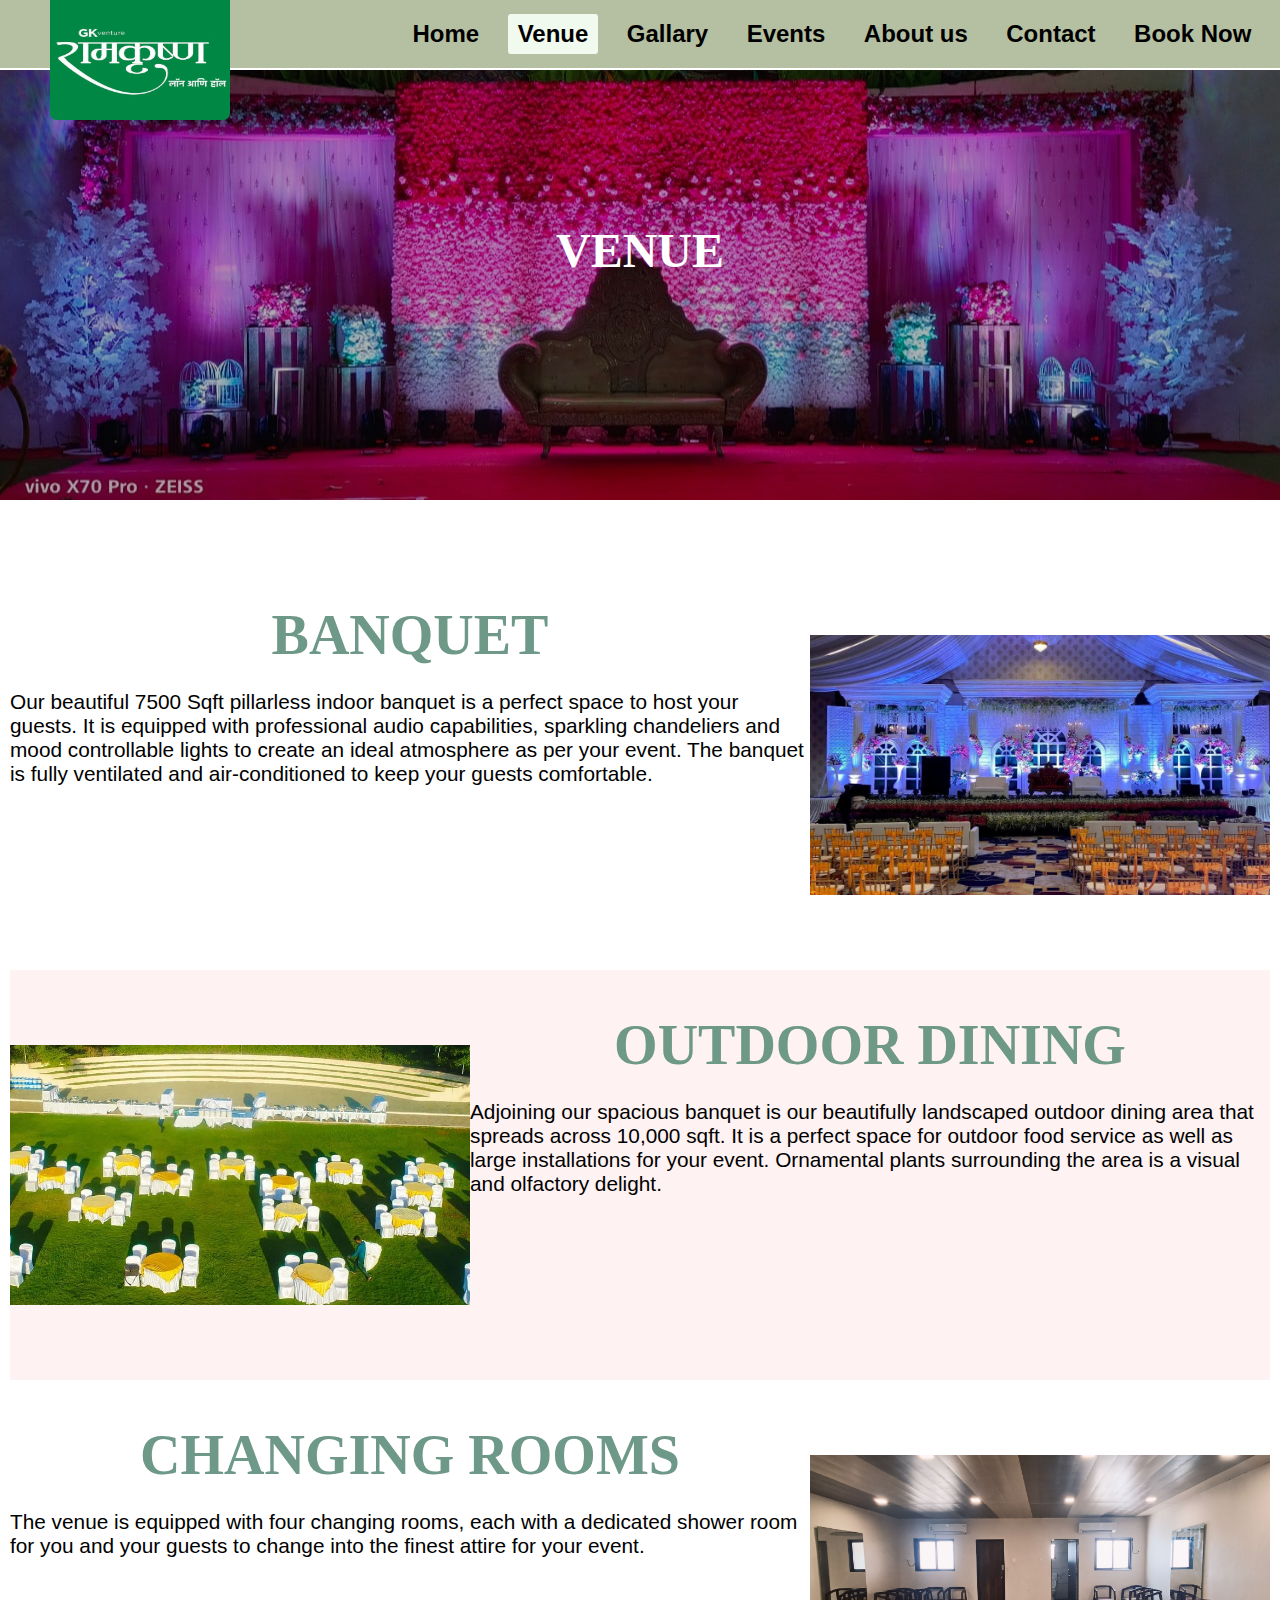
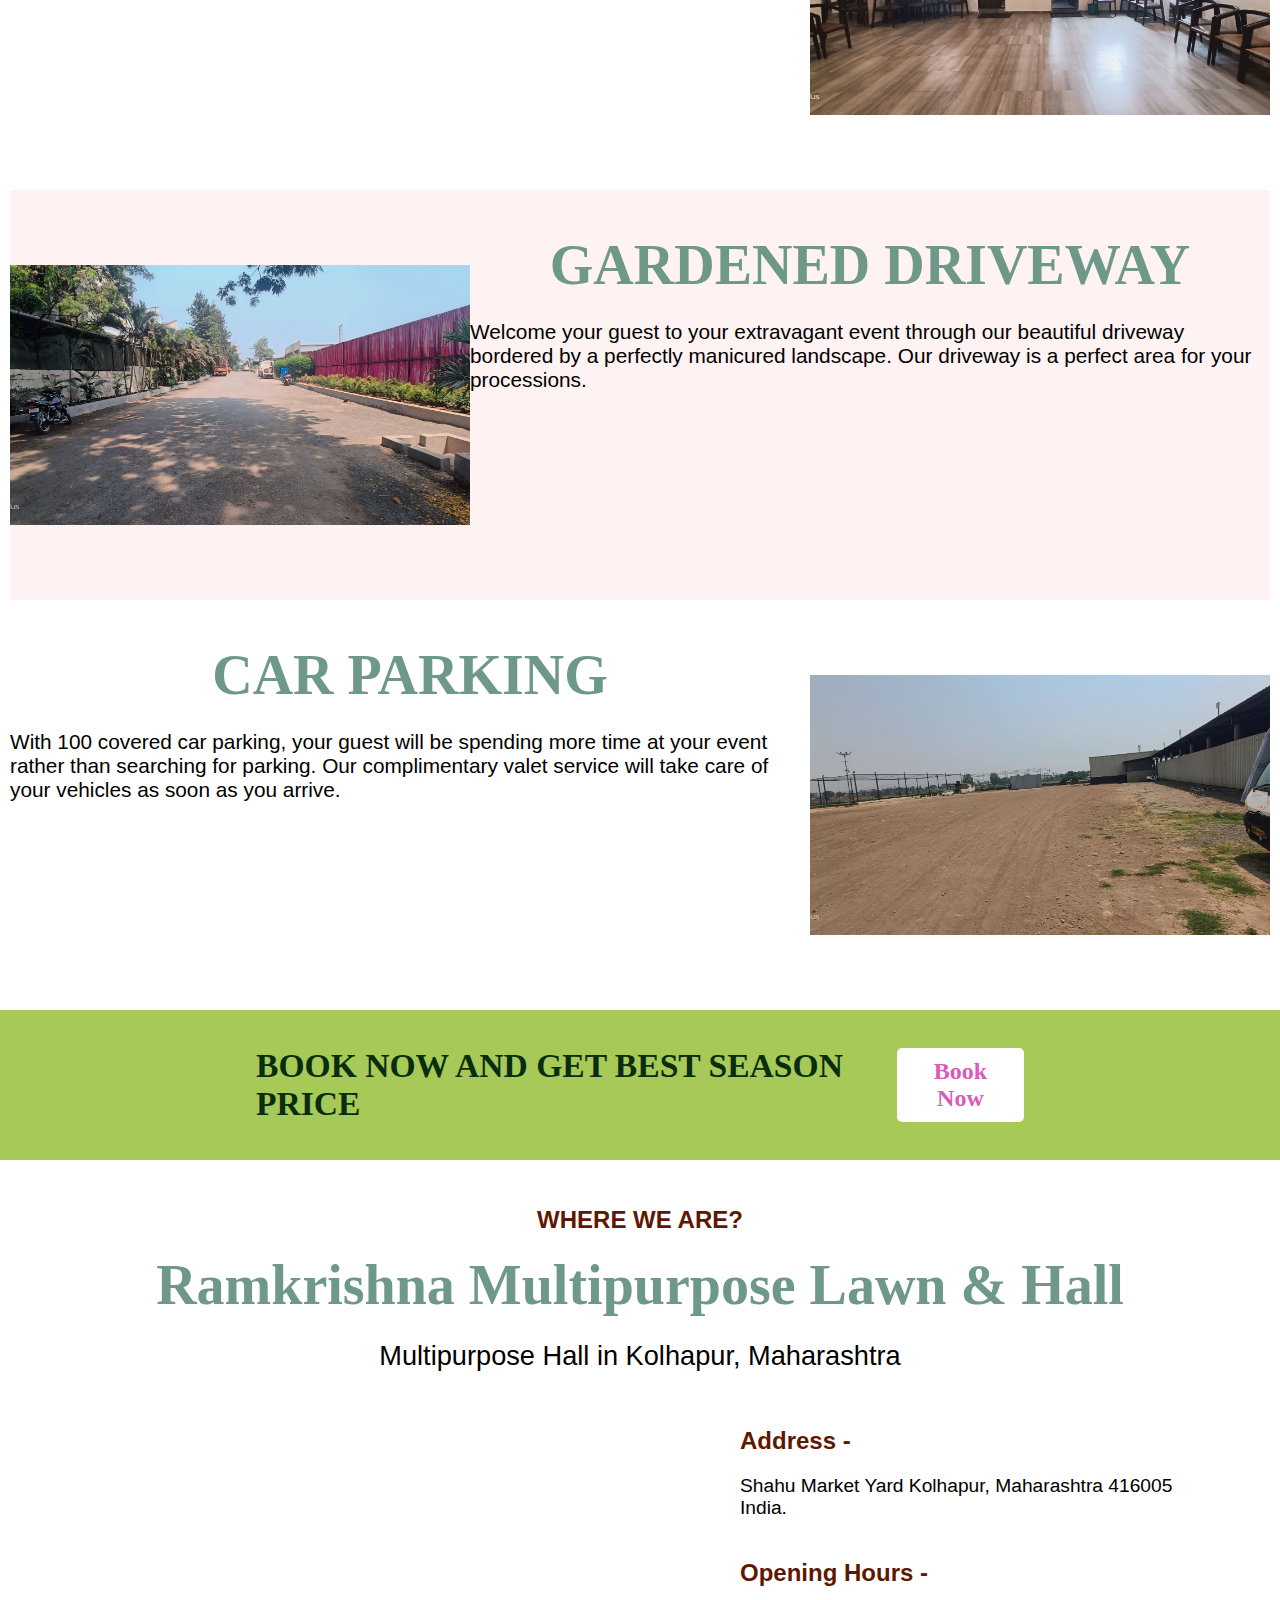
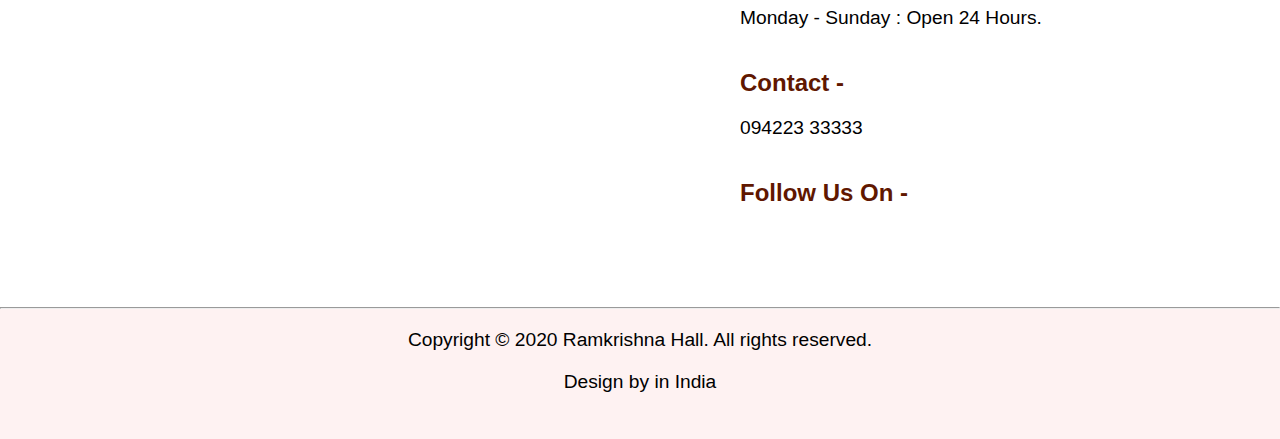
<file: venu.html>
<!DOCTYPE html>
<html lang="en">
<head>
    <meta charset="UTF-8">
    <meta name="viewport" content="width=device-width, initial-scale=1.0">
    <link rel="stylesheet" href="https://cdnjs.cloudflare.com/ajax/libs/font-awesome/6.5.1/css/all.min.css" integrity="sha512-DTOQO9RWCH3ppGqcWaEA1BIZOC6xxalwEsw9c2QQeAIftl+Vegovlnee1c9QX4TctnWMn13TZye+giMm8e2LwA==" crossorigin="anonymous" referrerpolicy="no-referrer" />
    <title>Venu Page</title>
    <link rel="stylesheet" href="venu.css">
    <link rel="stylesheet" href="home_style.css">
</head>
<body>
<div class="section" id="blur">
    <!-- navigation bar -->
    <header>
        <div class="container1">
            <div class="logo">
                <img src="logo.jpg" alt="logo">
            </div>
            <div class="navbar">
                <nav>
                    <div class="sub-nav"><a href="index.html">Home</a></div>
                    <div class="sub-nav sub-venu"><a href="venu.html">Venue</a></div>
                    <div class="sub-nav"><a href="gallary.html">Gallary</a></div>
                    <div class="sub-nav"><a href="event_social.html">Events</a></div>
                    <div class="sub-nav"><a href="about_us.html">About us</a></div>
                    <div class="sub-nav"><a href="contact.html">Contact</a></div>
                    <div class="sub-nav book"><a href="#" onclick="toggle()">Book Now</a></div>
                </nav>
            </div>
        </div>
    </header>

    <!-- content section -->

    <div class="slideshow">
        <div class="box2" id="img2">
            <div class="title2">
                <p>VENUE</p>
            </div>
        </div>
        
    </div>

    <!-- venu -->

    <div class="venu">

        <!-- Banquet section -->
        <div class="banquet">
            <div class="info">
                <div class="title">
                    <p>BANQUET</p>
                </div>

                <div class="venu-info">
                    <p>Our beautiful 7500 Sqft pillarless indoor banquet is a perfect space to host your guests. It is equipped with professional audio capabilities, sparkling chandeliers and mood controllable lights to create an ideal atmosphere as per your event. The banquet is fully ventilated and air-conditioned to keep your guests comfortable.</p>
                </div>
            </div>

            <div class="venu-img1" id="v-img">
            </div>
        </div>

        <!-- OUTDOOR DINING section -->
        <div class="dining">
            <div class="venu-img2">
            </div>

            <div class="info">
                <div class="title">
                    <p>OUTDOOR DINING</p>
                </div>
            
                <div class="venu-info">
                    <p>Adjoining our spacious banquet is our beautifully landscaped outdoor dining area that spreads across 10,000 sqft. It is a perfect space for outdoor food service as well as large installations for your event. Ornamental plants surrounding the area is a visual and olfactory delight.
                    </p>
                </div>
            </div>
        </div>

        <!-- CHANGING ROOMS section -->
        <div class="room">
            <div class="info">
                <div class="title">
                    <p>CHANGING ROOMS</p>
                </div>

                <div class="venu-info">
                    <p>The venue is equipped with four changing rooms, each with a dedicated shower room for you and your guests to change into the finest attire for your event.</p>
                </div>
            </div>

            <div class="venu-img3">

            </div>
        </div>

        <!-- GARDENED DRIVEWAY section -->
        <div class="driveway">
            <div class="venu-img4">

            </div>

            <div class="info">
                <div class="title">
                    <p>GARDENED DRIVEWAY</p>
                </div>

                <div class="venu-info">
                    <p>Welcome your guest to your extravagant event through our beautiful driveway bordered by a perfectly manicured landscape. Our driveway is a perfect area for your processions.</p>
                </div>
            </div>
        </div>

        <!-- CAR PARKING section -->
        <div class="parking">
            <div class="info">
                <div class="title">
                    <p>CAR PARKING</p>
                </div>

                <div class="venu-info">
                    <p>With 100 covered car parking, your guest will be spending more time at your event rather than searching for parking. Our complimentary valet service will take care of your vehicles as soon as you arrive.</p>
                </div>
            </div>

            <div class="venu-img5">

            </div>
        </div>
    </div>

    <!-- book-section -->

    <div class="container-book">
        <div class="book-now">
            <p>BOOK NOW AND GET BEST SEASON PRICE</p>
            <button class="btn-book" onclick="toggle()">Book Now</button>
        </div>
    </div>

    <!-- footer-section -->

    <footer>
        <div class="section-footer">
            <div class="event-info">
                <div class="sub-title">
                    <p>WHERE WE ARE?</p>
                </div>
                <div class="title">
                    <p>Ramkrishna Multipurpose Lawn & Hall</p>
                </div>
                <div class="sub-title2">
                    <p>Multipurpose Hall in Kolhapur, Maharashtra</p>
                </div>
            </div>
            <div class="foot-address">
                <div class="map">
                    <iframe src="https://www.google.com/maps/embed?pb=!1m18!1m12!1m3!1d3821.4657686601986!2d74.27046947519524!3d16.70359618407165!2m3!1f0!2f0!3f0!3m2!1i1024!2i768!4f13.1!3m3!1m2!1s0x3bc101b63a2d9d17%3A0x7e54427b07cbb778!2sRamkrishna%20Multipurpose%20Lawn%20%26%20Hall%20%7C%20Best%20Wedding%20Lawn%20and%20Hall%20in%20Kolhapur%20%7C%20Marriage%20Hall%20%7C%20Party%20Lawn!5e0!3m2!1sen!2sin!4v1708883321133!5m2!1sen!2sin" width="600" height="430" style="border:0;" allowfullscreen="" loading="lazy" referrerpolicy="no-referrer-when-downgrade"></iframe>
                </div>
                <div class="con-address">
                    <div class="address">
                        <p class="add-title">
                            <i class="fa-solid fa-location-dot"></i>
                            Address -
                        </p>
                        <p class="info">
                            Shahu Market Yard
                            Kolhapur, Maharashtra 416005
                            India.</p>
                    </div>
                    <div class="address">
                        <P class="add-title">
                            <i class="fa-solid fa-clock"></i>
                            Opening Hours -</P>
                        <p  class="info">Monday - Sunday : Open 24 Hours.</p>
                        
                    </div>
                    <div class="address">
                        <p class="add-title">
                            <i class="fa-solid fa-phone"></i>
                            Contact -</p>
                        <p  class="info">094223 33333</p>
                    </div>
                    <div class="follow">
                        <p class="add-title">
                            <i class="fa-solid fa-user-plus"></i>
                            Follow Us On -</p>
                        <i class="fa-brands fa-instagram" id="insta"></i>
                        <i class="fa-brands fa-square-facebook" id="face"></i>
                        <i class="fa-brands fa-square-x-twitter" id="x"></i>
                    </div>
                </div>
            </div>
        </div>
        <div class="line">
            <hr>
        </div>
        <div class="copyright">
            <p>Copyright © 2020 Ramkrishna Hall. All rights reserved.</p>
            <p>Design by <i class="fa-solid fa-heart"></i>  in India</p>
        </div>
    </footer>
</div>

<!-- contact-form -->

<div class="contact-us">
    <form action="action.php">
        <div class="cancel">
            <a href="#" onclick="toggle()">
                <i class="fa-solid fa-xmark"></i>
            </a>
        </div>
        <p class="form-title">BOOK NOW</p>
        <div class="f-input">
            <label for="f-input">Full Name</label>
            <input type="text" required>
        </div>

        <div class="f-input">
            <label for="f-input">Email</label>
            <input type="email" required>
        </div>

        <div class="f-input">
            <label for="f-input">Mobile</label>
            <input type="tel" required>
        </div>

        <div class="f-input">
            <label for="f-input">Occasion</label>
            <select name="occasion">
                <option value="--">--</option>
                <option value="Wedding">Wedding</option>
                <option value="Reception">Reception</option>
                <option value="Party">Party</option>
                <option value="Anniversary">Anniversary</option>
                <option value="Corporate">Corporate</option>
                <option value="Exibition">Exibition</option>
            </select>
        </div>

        <div class="f-input">
            <label for="f-input">Required Date</label>
            <input class="date" type="date" required>
        </div>

        <div class="f-input">
            <label for="f-input">Message</label>
            <textarea name="Message" rows="3"></textarea>
        </div>

        <div class="f-input">
            <button class="submit">BOOK</button>
        </div>
    </form>
</div>

<script>
    function toggle(){
        let blur = document.getElementById('blur');
        blur.classList.toggle('active');
        let form= document.querySelector('form');
        form.classList.toggle('active');
    }
</script>
</body>
</html>
</file>
<file: contact_style.css>
* {
    padding: 0;
    margin: 0;
    box-sizing: border-box;
    font-family: 'Trebuchet MS', 'Lucida Sans Unicode', 'Lucida Grande', 'Lucida Sans', Arial, sans-serif;
}

/* navigation */

.container1 {
    height: 70px;
    width: 100%;
    background-color: #B5BFA1;
    display: flex;
    justify-content: space-between;
    position: fixed;
    top: 0px;
    border-bottom: 2px solid white;
}

/* logo-section */

.logo {
    height: 100px;
    width: 200px;

    img {
        margin-left: 50px;
        height: 120%;
        width: 90%;
        border-bottom-left-radius: 7px;
        border-bottom-right-radius: 7px;
    }
}

/* navbar section */

.navbar {
    width: 70%;
    display: flex;
    justify-content: center;
    align-items: center;

}

.navbar nav {
    width: 100%;
    display: flex;
    justify-content: space-evenly;
    align-items: center;
}

nav a {
    text-decoration: none;
    color: black;
    font-size: 1.5rem;
    font-weight: bold;
    padding:0 10px;
}

.sub-nav{
    height: 40px;
    display: flex;
    justify-content: center;
    align-items: center;
    border-radius: 3px;
    transition: background-color 0.3s ease-in 0s;
    
}

.sub-contact{
    background-color: #f1faee;
}

.sub-nav:hover{
    background-color: #f1faee;
    
}

.book:hover{
    background-color: green;
    a{
        color:white;
    }
}
/* content-section */

.slideshow {
    display: inline;
}

.box1 {
    height: 500px;
    width: 100vw;
    display: flex;
    justify-content: center;
    align-items: center;
    margin-bottom: 20px;
}

#img1 {
    background-image:linear-gradient(rgba(0, 0, 0, 0.3),
    rgba(0, 0, 0, 0.3)), url(contact.jpg);
    background-position: center;
    background-size: cover;
}

.title2 p{
    color:white ;
    font-size: 3rem;
    font-weight: bold;
    font-family:Cambria, Cochin, Georgia, Times, 'Times New Roman', serif
}

/* contact-form */

.contact-us{
    display: flex;
    justify-content: center;
    align-items: start;
}

form{
    width:45%;
    height: 900px;
}

.form-title{
    font-size: 3rem;
    font-family: Cambria, Cochin, Georgia, Times, 'Times New Roman', serif;
    font-weight: bolder;
    color: #6E9887;
    margin:20px 20px;
    text-align: center;
}

.f-input{
    height: 80px;
    width:100%;
    margin-top:35px;
    font-size: 1.2rem;
}

label{
    font-size: 1.2rem;
    width:100%;
    font-weight: 600;
}

input{
    outline: none;
    height: 40px;
    width:100%;
    border:none;
    border-bottom: 1px solid black;
    font-size: 1.2rem;
    margin-top:15px;
    transition: border .2s ease-in-out;
}

input:hover{
    border-bottom:2px solid black;
}


select{
    width: 100%;
    padding: 5px 0;
    margin-top: 10px;
    font-size: 1.2rem;
    transition: border .2s ease-in-out;
}

select:hover{
    border:2px solid black;
}

.date{
    margin: 10px 0;
    font-size: 1.2rem;
}

textarea{
    width: 100%;
    margin:10px 0 10px;
    font-size: 1.2rem;
}

.submit{
    height: 50px;
    width:100%;
    background-color:white;
    border:2px solid #6E9887;
    font-size: 1.7rem;
    border-radius: 5px;
    cursor: pointer;
    font-weight: bold;
    color:#6E9887;
    transition: all .3s ease-in;
}

.submit:hover{
    background-color: #6E9887;
    color:white
}

/* footer-section */

.section-footer{
    background-color: rgba(216, 213, 213, 0.329)
}

.sub-title{
    height: 50px;
    width:100%;
    display: flex;
    justify-content: center;
    align-items: center;
    padding:40px 0 10px 0;
}

.sub-title p{
    font-size: 1.5rem;
    font-weight: bolder;
    color:#601700;
}

.title{
    /* background-color:#F283B6 ; */
    display: flex;
    justify-content: center;
    align-items: center;
    height: 50px;
    margin:30px 0px;
}

.title p{
    color: #6E9887;
    font-size: 3.5rem;
    font-weight: bold;
    font-family:Cambria, Cochin, Georgia, Times, 'Times New Roman', serif;
}

.title img{
    margin:0 15px 0 15px;
}

.intro{
    padding:10px 50px;
    text-align: center;
}

.sub-title2{
    text-align: center;
    margin:20px 0 5px 0;
}

.sub-title2 p{
    font-size: 1.7rem;
}

.section-footer .sub-title{
    margin-top: 20px;
}

/* section-address */

.foot-address{
    height:530px;
    display: flex;
    align-items: start;
    padding: 50px 100px;
}

.con-address{
    margin:0 0 0 40px;
}

.address{
    margin-bottom: 20px;
}
.add-title{
    font-size: 1.5rem;
    font-family: 'Trebuchet MS', 'Lucida Sans Unicode', 'Lucida Grande', 'Lucida Sans', Arial, sans-serif;
    font-weight: bold;
    color:#601700;
}

.info{
    font-size: 1.2rem;
    color:black;
    padding: 20px 0;
}

.follow{
    font-size: 2rem;

}

.follow i{
    padding: 20px 0 0;
}

.follow #insta:hover{
    color:orangered;
    cursor: pointer;
}

.follow #face:hover{
    color:blue;
    cursor: pointer;
}

.follow #x:hover{
    color:black;
    cursor: pointer;
}

.copyright{
    height: 130px;
    padding:10px  0;
    text-align: center;
    background-color:rgba(244, 132, 132, 0.1);
    color: black;
}

.copyright p{
    padding:10px 0;
    font-size: 1.2rem;
}
</file>
<file: event.css>
* {
    padding: 0;
    margin: 0;
    box-sizing: border-box;
    font-family: 'Trebuchet MS', 'Lucida Sans Unicode', 'Lucida Grande', 'Lucida Sans', Arial, sans-serif;
}

/* navigation */
.section#blur.active{
    filter: blur(20px);
    pointer-events: none;
    user-select: none;
}

.container1 {
    height: 70px;
    width: 100%;
    background-color:#B5BFA1;
    display: flex;
    justify-content: space-between;
    position: fixed;
    top: 0px;
    border-bottom: 2px solid white;
}

/* logo-section */

.logo {
    height: 100px;
    width: 200px;

    img {
        margin-left: 50px;
        height: 120%;
        width: 90%;
        border-bottom-left-radius: 7px;
        border-bottom-right-radius: 7px;
    }
}

/* navbar section */

.navbar {
    width: 70%;
    display: flex;
    justify-content: center;
    align-items: center;

}

.navbar nav {
    width: 100%;
    display: flex;
    justify-content: space-evenly;
    align-items: center;
}

nav a {
    text-decoration: none;
    color:black;
    font-size: 1.5rem;
    font-weight: bold;
    padding:0 10px;
}

.sub-nav{
    height: 40px;
    display: flex;
    justify-content: center;
    align-items: center;
    border-radius: 3px;
    transition: background-color 0.3s ease-in 0s;
    
}

.sub-gallary{
    background-color: #f1faee;
}

.sub-nav:hover{
    background-color: #f1faee;
    
}

.sub-event{
    background-color: white;
}

.book:hover{
    background-color: green;
    a{
        color:white;
    }
}
/* content-section */

.slideshow {
    display: inline;
    
}

.box1{
    height: 600px;
    width: 100vw;
    background-color: black;
    display: flex;
    justify-content: center;
    align-items: center;
}

#img1 {
    background-image:linear-gradient(rgba(0, 0, 0, 0.3),
    rgba(0, 0, 0, 0.3)), url(bride_2.jpg);
    background-position: center;
    background-size: cover;
}

.title_2 p{
    color:white ;
    font-size: 3rem;
    font-weight: bold;
    font-family:Cambria, Cochin, Georgia, Times, 'Times New Roman', serif
}

/* Event button */

.event-button{
    margin-top: 50px;
}

.title{
    /* background-color:#F283B6 ; */
    display: flex;
    justify-content: center;
    align-items: center;
    height: 50px;
    margin:30px 60px;
}

.title p{
    color: #6E9887;
    font-size: 3.5rem;
    font-weight: bold;
    font-family:Cambria, Cochin, Georgia, Times, 'Times New Roman', serif;
}

#butt{
    height: 50px;
    width: 250px;
    border: solid 2px #6E9887;
    border-radius: 20px;
    display: flex;
    align-items: center;
    justify-content: center;
    color: #6E9887;
    font-size: 1.5rem;
    font-weight: 600;
    
}

.button{
    display: flex;
    justify-content: space-evenly;
    padding: 0px 350px 0px 350px;
}

.social{
    background-color: #6E9887;
}

.social p{
    color: white; 
}

a{
    text-decoration: none;
}

/* social event section */

.social-event1{
    display: flex;
    justify-content: space-around;
    margin: 60px 10px 0px 10px;
    align-items: center;
    background-color: rgba(244, 132, 132, 0.1);
}

.social-img1{
    height: 260px;
    width: 515px;
    background-image: url(event_socal1.jpg);
    background-size: cover;
}

.event-info{
    height: 350px;
    width: 800px;
    font-size: 1.3rem;
}

/* wedding section */

.social-event2{
    display: flex;
    justify-content: space-around;
    margin: 60px 10px 0px 10px;
    align-items: center;
}

.social-img2{
    height: 260px;
    width: 515px;
    background-image: url(bride_1.jpg);
    background-size: cover;
}

/* Reception section */

.social-event3{
    display: flex;
    justify-content: space-around;
    margin: 60px 10px 0px 10px;
    align-items: center;
    background-color: rgba(244, 132, 132, 0.1);
}

.social-img6{
    height: 260px;
    width: 515px;
    background-image: url(bride_3.jpg);
    background-size: cover;
}

/* anniversary section */

.social-event4{
    display: flex;
    justify-content: space-around;
    margin: 60px 10px 0px 10px;
    align-items: center;
}

.social-img3{
    height: 260px;
    width: 515px;
    background-image: url(The-Dancing-Bride.jpg);
    background-size: cover;
}

/* party section */

.social-event5{
    display: flex;
    justify-content: space-around;
    margin: 60px 10px 0px 10px;
    align-items: center;
    background-color: rgba(244, 132, 132, 0.1);
}

.social-img7{
    height: 260px;
    width: 515px;
    background-image: url(event_socal7.jpg);
    background-size: cover;
}

/* catering section */

.social-event6{
    display: flex;
    justify-content: space-around;
    margin: 60px 10px 20px 10px;
    align-items: center;
}

.social-img4{
    height: 260px;
    width: 515px;
    background-image: url(event_socal4.jpg);
    background-size: cover;
}

/* decoration section */

.social-event7{
    display: flex;
    justify-content: space-around;
    margin: 60px 10px 0px 10px;
    align-items: center;
    background-color: rgba(244, 132, 132, 0.1);
}

.social-img8{
    height: 260px;
    width: 515px;
    background-image: url(g_pic_9.jpeg);
    background-size: cover;
}
/* book-section */

.container-book{
    height:150px;
    background-color: #A7C957;
    display: flex;
    justify-content: center;
    align-items: center;
}

.book-now{
    width:60%;
    display: flex;
    justify-content: space-between;
    align-items: center;
}

.book-now p{
    font-size: 2.1rem;
    font-family:Cambria, Cochin, Georgia, Times, 'Times New Roman', serif;
    font-weight: bolder;
    color:#082D0F;
}

.btn-book{
    padding:10px 15px;
    font-size: 1.5rem;
    font-weight: bold;
    font-family:Cambria, Cochin, Georgia, Times, 'Times New Roman', serif;
    background-color: white;
    border:none;
    color:#DB5ABA;
    border-radius: 5px;
    transition: all .2s ease-in-out;
}

.btn-book:hover{
    color:white;
    background-color: #DB5ABA;
    cursor: pointer;
}

/* footer-section */

.f-sub-title{
    height: 50px;
    width:100%;
    display: flex;
    justify-content: center;
    align-items: center;
    padding:40px 0 10px 0;
}

.f-sub-title p{
    font-size: 1.5rem;
    font-weight: bolder;
    color:#601700;
}

.f-title{
    /* background-color:#F283B6 ; */
    display: flex;
    justify-content: center;
    align-items: center;
    height: 50px;
    margin:30px 0px;
}

.f-title p{
    color: #6E9887;
    font-size: 3.5rem;
    font-weight: bold;
    font-family:Cambria, Cochin, Georgia, Times, 'Times New Roman', serif;
}

.f-title img{
    margin:0 15px 0 15px;
}

.intro{
    padding:10px 50px;
    text-align: center;
}

.f-sub-title2{
    text-align: center;
    margin:20px 0 5px 0;
}

.f-sub-title2 p{
    font-size: 1.7rem;
}

.section-footer .f-sub-title{
    margin-top: 20px;
}

/* section-address */

.foot-address{
    height:530px;
    display: flex;
    align-items: start;
    padding: 50px 100px;
}

.con-address{
    margin:0 0 0 40px;
}

.address{
    margin-bottom: 20px;
}
.add-title{
    font-size: 1.5rem;
    font-family: 'Trebuchet MS', 'Lucida Sans Unicode', 'Lucida Grande', 'Lucida Sans', Arial, sans-serif;
    font-weight: bold;
    color:#601700;
}

.info{
    font-size: 1.2rem;
    color:black;
    padding: 20px 0;
}

.follow{
    font-size: 2rem;

}

.follow i{
    padding: 20px 0 0;
}

.follow #insta:hover{
    color:orangered;
    cursor: pointer;
}

.follow #face:hover{
    color:blue;
    cursor: pointer;
}

.follow #x:hover{
    color:black;
    cursor: pointer;
}

.copyright{
    height: 130px;
    padding:10px  0;
    text-align: center;
    background-color:rgba(244, 132, 132, 0.1);
    color: black;
}

.copyright p{
    padding:10px 0;
    font-size: 1.2rem;
}

/* contact-form */

.cancel{
    a{
        position: fixed;
        right: 25px;
        top:20px;
        font-size: 1.5rem;
    }
}
.contact-us{
    display: flex;
    justify-content: center;
    align-items: start;
}

form{
    /* width:50%; */
    height: 710px;
    position:fixed;
    top:50%;
    left:50%;
    transform: translate(-50%,-50%);
    width:600px;
    padding:35px;
    box-shadow: 0 5px 30px rbga(0,0,0,0.30);
    background-color: white;
    visibility: hidden;
    opacity: 0;
    transition: 0.5s;
    border-radius: 5px;
    border:1px solid rgba(0, 0, 0, 0.2);
}

form.active{
    visibility: visible;
    opacity: 1;
    transition: 0.5s;
}

.form-title{
    font-size: 2rem;
    font-family: Cambria, Cochin, Georgia, Times, 'Times New Roman', serif;
    font-weight: bolder;
    color: #6E9887;
    margin:5px 5px;
    text-align: center;
}

.f-input{
    height: 80px;
    width:100%;
    margin-top:5px;
    font-size: 1rem;
}

label{
    font-size: 1rem;
    width:100%;
    font-weight: 600;
}

input{
    outline: none;
    height: 40px;
    width:100%;
    border:none;
    border-bottom: 1px solid black;
    font-size: 1rem;
    margin-top:5px;
    transition: border .2s ease-in-out;
}

input:hover{
    border-bottom:2px solid black;
}


select{
    width: 100%;
    padding: 5px 0;
    margin-top: 5px;
    font-size: 1rem;
    transition: border .2s ease-in-out;
}

select:hover{
    border:2px solid black;
}

.date{
    margin: 5px 0;
    font-size: 1rem;
}

textarea{
    width: 100%;
    margin:5px 0 5px;
    font-size: 1rem;
    outline: none;
    resize: none;
    background-color: #f8f8ff;
}

.submit{
    height: 50px;
    width:100%;
    background-color:white;
    border:2px solid #6E9887;
    font-size: 1.5rem;
    border-radius: 5px;
    cursor: pointer;
    font-weight: bold;
    color:#6E9887;
    margin-top:30px;
    transition: all .3s ease-in;
}

.submit:hover{
    background-color: #6E9887;
    color:white
}
</file>
<file: event_corporate.css>
*{
    padding:0;
    margin:0;
    box-sizing: border-box;
    font-family: 'Trebuchet MS', 'Lucida Sans Unicode', 'Lucida Grande', 'Lucida Sans', Arial, sans-serif;
}

/* navigation */

.container1 {
    height: 70px;
    width: 100%;
    background-color:#B5BFA1;
    display: flex;
    justify-content: space-between;
    position: fixed;
    top: 0px;
    border-bottom: 2px solid white;
}

/* logo-section */

.logo {
    height: 100px;
    width: 200px;

    img {
        margin-left: 50px;
        height: 120%;
        width: 90%;
        border-bottom-left-radius: 7px;
        border-bottom-right-radius: 7px;
    }
}

/* navbar section */

.navbar {
    width: 70%;
    display: flex;
    justify-content: center;
    align-items: center;

}

.navbar nav {
    width: 100%;
    display: flex;
    justify-content: space-evenly;
    align-items: center;
}

nav a {
    text-decoration: none;
    color:black;
    font-size: 1.5rem;
    font-weight: bold;
    padding:0 10px;
}

.sub-nav{
    height: 40px;
    display: flex;
    justify-content: center;
    align-items: center;
    border-radius: 3px;
    transition: background-color 0.3s ease-in 0s;
    
}

.sub-gallary{
    background-color: #f1faee;
}

.sub-nav:hover{
    background-color: #f1faee;
    
}

/* social */

.social{
    background-color: white;
}

.social p{
    color: #6E9887;
}

.corporate{
    background-color: #6E9887;
}

.corporate p{
    color: white;
}

.book:hover{
    background-color: green;
    a{
        color:white;
    }
}

#img1{
    background-image: url(event_socal_top.jpg);
    background-position: center;
    background-size: cover;
}

/* CORPORATE EVENTS */

.corporate-event1{
    display: flex;
    justify-content: space-around;
    align-items: center;
    margin: 60px 10px 0px 10px;
    background-color: rgba(244, 132, 132, 0.1);
}

.corporate-img1{
    height: 260px;
    width: 515px;
    background-image: url(corporate_img1.jpg);
    background-size: cover;
}

/* CORPORATE Party */

.corporate-event2{
    display: flex;
    justify-content: space-around;
    align-items: center;
    margin: 60px 10px 0px 10px;
}

.corporate-img2{
    height: 260px;
    width: 515px;
    background-image: url(Corporate_img2.jpg);
    background-size: cover;
}

/* Conference */

.corporate-event3{
    display: flex;
    justify-content: space-around;
    align-items: center;
    margin: 60px 10px 0px 10px;
    background-color: rgba(244, 132, 132, 0.1);
}

.corporate-img3{
    height: 260px;
    width: 515px;
    background-image: url(corporate_img3.jpg);
    background-size: cover;
}
</file>
<file: event_festival.css>
*{
    padding:0;
    margin:0;
    box-sizing: border-box;
    font-family: 'Trebuchet MS', 'Lucida Sans Unicode', 'Lucida Grande', 'Lucida Sans', Arial, sans-serif;
}

/* navigation */

.container1 {
    height: 70px;
    width: 100%;
    background-color:#B5BFA1;
    display: flex;
    justify-content: space-between;
    position: fixed;
    top: 0px;
    border-bottom: 2px solid white;
}

/* logo-section */

.logo {
    height: 100px;
    width: 200px;

    img {
        margin-left: 50px;
        height: 120%;
        width: 90%;
        border-bottom-left-radius: 7px;
        border-bottom-right-radius: 7px;
    }
}

/* navbar section */

.navbar {
    width: 70%;
    display: flex;
    justify-content: center;
    align-items: center;

}

.navbar nav {
    width: 100%;
    display: flex;
    justify-content: space-evenly;
    align-items: center;
}

nav a {
    text-decoration: none;
    color:black;
    font-size: 1.5rem;
    font-weight: bold;
    padding:0 10px;
}

.sub-nav{
    height: 40px;
    display: flex;
    justify-content: center;
    align-items: center;
    border-radius: 3px;
    transition: background-color 0.3s ease-in 0s;
    
}

.sub-gallary{
    background-color: #f1faee;
}

.sub-nav:hover{
    background-color: #f1faee;
    
}

.book:hover{
    background-color: green;
    a{
        color:white;
    }
}

/* social */

.social{
    background-color: white;
}

.social p{
    color: #6E9887;
}

.festival{
    background-color: #6E9887;
}

.festival p{
    color: white;
}

#img1{
    background-image:linear-gradient(rgba(0, 0, 0, 0.3),
    rgba(0, 0, 0, 0.3)), url(festival_img4.jpg);
    background-position: center;
    background-size: cover;
}

/* HOLI Festival EVENTS */

.festival-event1{
    display: flex;
    justify-content: space-around;
    align-items: center;
    margin: 60px 10px 0px 10px;
    background-color: rgba(244, 132, 132, 0.1);
}

.festival-img1{
    height: 260px;
    width: 515px;
    background-image: url(festival_img1.avif);
    background-size: cover;
}

/* GARBA Festival EVENTS */

.festival-event2{
    display: flex;
    justify-content: space-around;
    align-items: center;
    margin: 60px 10px 0px 10px;
}

.festival-img2{
    height: 260px;
    width: 515px;
    background-image: url(festival_img2.webp);
    background-size: cover;
}

/* FRENDSHIP Festival EVENTS */

.festival-event3{
    display: flex;
    justify-content: space-around;
    align-items: center;
    margin: 60px 10px 0px 10px;
    background-color: rgba(244, 132, 132, 0.1);
}

.festival-img3{
    height: 260px;
    width: 515px;
    background-image: url(festival_img3.jpg);
    background-size: cover;
}

/* footer-section */

.sub-title{
    height: 50px;
    width:100%;
    display: flex;
    justify-content: center;
    align-items: center;
    padding:40px 0 10px 0;
}

.sub-title p{
    font-size: 1.5rem;
    font-weight: bolder;
    color:#601700;
}

.title{
    /* background-color:#F283B6 ; */
    display: flex;
    justify-content: center;
    align-items: center;
    height: 50px;
    margin:30px 0px;
}

.title p{
    color: #6E9887;
    font-size: 3.5rem;
    font-weight: bold;
    font-family:Cambria, Cochin, Georgia, Times, 'Times New Roman', serif;
}

.title img{
    margin:0 15px 0 15px;
}

.intro{
    padding:10px 50px;
    text-align: center;
}

.sub-title2{
    text-align: center;
    margin:20px 0 5px 0;
}

.sub-title2 p{
    font-size: 1.7rem;
}

.section-footer .sub-title{
    margin-top: 20px;
}
</file>
<file: venu.css>
* {
    padding: 0;
    margin: 0;
    box-sizing: border-box;
    font-family: 'Trebuchet MS', 'Lucida Sans Unicode', 'Lucida Grande', 'Lucida Sans', Arial, sans-serif;
}

/* navigation */

.container1 {
    height: 70px;
    width: 100%;
    background-color: #B5BFA1;
    display: flex;
    justify-content: space-between;
    position: fixed;
    top: 0px;
    border-bottom: 2px solid white;  
}

/* logo-section */

.logo {
    height: 100px;
    width: 200px;

    img {
        margin-left: 50px;
        height: 120%;
        width: 90%;
        border-bottom-left-radius: 7px;
        border-bottom-right-radius: 7px;
    }
}

/* navbar section */

.navbar {
    width: 70%;
    display: flex;
    justify-content: center;
    align-items: center;

}

.navbar nav {
    width: 100%;
    display: flex;
    justify-content: space-evenly;
    align-items: center;
}

nav a {
    text-decoration: none;
    color: black;
    font-size: 1.5rem;
}

.sub-nav{
    height: 40px;
    display: flex;
    justify-content: center;
    align-items: center;
    border-radius: 3px;
    transition: background-color 0.3s ease-in 0s;
    
}

.sub-venu{
    background-color:#f1faee;
}

.sub-nav:hover{
    background-color: #f1faee;
    
}

/* content-section */

.slideshow {
    display: inline;
    
}

.box2 {
    height: 500px;
    width: 100%;
    display: flex;
    justify-content: center;
    align-items: center;
}

#img2 {
    background-image:linear-gradient(rgba(0, 0, 0, 0.3),
    rgba(0, 0, 0, 0.3)), url(deco_1.jpeg);
    background-position: center;
    background-size: cover;
}

.title2 p{
    color:white ;
    font-size: 3rem;
    font-weight: bold;
    font-family:Cambria, Cochin, Georgia, Times, 'Times New Roman', serif
}

/* venu section */


/* Baquet section */

.venu-info{
    height: 260px;
    width: 800px;
    font-size: 1.3rem;
} 

.venu-img1{
    height: 260px;
    width: 515px;
    background-image: url(banquet.jpeg);
    background-size: cover;
    background-position: center;
    background-repeat: no-repeat;
    transition: transform .2s;
}

.banquet{
    display: flex;
    justify-content: space-around;
    margin: 60px 10px 0px 10px;
    align-items: center;
    
}

.venu-img1 hover{
    transform: scale(1,1);
}
.title{
    text-align:left;
}

/* OUTDOOR DINING section */

.dining {
    display: flex;
    justify-content: space-around;
    align-items: center;
    margin: 0px 10px 0px 10px;
    background-color: rgba(244, 132, 132, 0.1);
}

.venu-img2{
    height: 260px;
    width: 515px;
    background-image: url(outdoor.jpeg);
    background-size: cover;
    background-position: center;
    background-repeat: no-repeat;
}

/* CHANGING ROOMS section */

.room {
    display: flex;
    justify-content: space-around;
    align-items: center;
    margin: 0px 10px 0px 10px;
}

.venu-img3{
    height: 260px;
    width: 515px;
    background-image: url(gall_pic_5.jpg);
    background-size: cover;
    background-position: center;
    background-repeat: no-repeat;
}

/* GARDENED DRIVEWAY section */

.driveway {
    display: flex;
    justify-content: space-around;
    align-items: center;
    margin: 0px 10px 0px 10px;
    background-color: rgba(244, 132, 132, 0.1);
}

.venu-img4{
    height: 260px;
    width: 515px;
    background-image: url(gall_pic_19.jpg);
    background-size: cover;
    background-position: center;
    background-repeat: no-repeat;
}

/* CAR PARKING section */

.parking {
    display: flex;
    justify-content: space-around;
    align-items: center;
    margin: 0px 10px 0px 10px;
}

.venu-img5{
    height: 260px;
    width: 515px;
    background-image: url(gall_pic_8.jpg);
    background-size: cover;
    background-position: center;
    background-repeat: no-repeat;
}

/* book-section */

.container-book{
    height:150px;
    background-color: #A7C957;
    display: flex;
    justify-content: center;
    align-items: center;
}

.book-now{
    width:60%;
    display: flex;
    justify-content: space-between;
    align-items: center;
}

.book-now p{
    font-size: 2.1rem;
    font-family:Cambria, Cochin, Georgia, Times, 'Times New Roman', serif;
    font-weight: bolder;
    color:#082D0F;
}

.btn-book{
    padding:10px 15px;
    font-size: 1.5rem;
    font-weight: bold;
    font-family:Cambria, Cochin, Georgia, Times, 'Times New Roman', serif;
    background-color: white;
    border:none;
    color:#DB5ABA;
    border-radius: 5px;
    transition: all .2s ease-in-out;
}

.btn-book:hover{
    color:white;
    background-color: #DB5ABA;
    cursor: pointer;
}

/* footer-section */

.sub-title2{
    text-align: center;
    margin:20px 0 5px 0;
}

.sub-title2 p{
    font-size: 1.7rem;
}

.section-footer .sub-title{
    margin-top: 20px;
}

/* section-address */

.foot-address{
    height:530px;
    display: flex;
    align-items: start;
    padding: 50px 100px;
}

.con-address{
    margin:0 0 0 40px;
}

.address{
    margin-bottom: 20px;
}
.add-title{
    font-size: 1.5rem;
    font-family: 'Trebuchet MS', 'Lucida Sans Unicode', 'Lucida Grande', 'Lucida Sans', Arial, sans-serif;
    font-weight: bold;
    color:#601700;
}

.info{
    font-size: 1.2rem;
    color:black;
    padding: 20px 0;
}

.follow{
    font-size: 2rem;

}

.follow i{
    padding: 20px 0 0;
}

.follow #insta:hover{
    color:orangered;
    cursor: pointer;
}

.follow #face:hover{
    color:blue;
    cursor: pointer;
}

.follow #x:hover{
    color:black;
    cursor: pointer;
}

.copyright{
    height: 130px;
    padding:10px  0;
    text-align: center;
    background-color:rgba(244, 132, 132, 0.1);
    color: black;
}

.copyright p{
    padding:10px 0;
    font-size: 1.2rem;
}
</file>
<file: home_style.css>
* {
    padding: 0;
    margin: 0;
    box-sizing: border-box;
    font-family: 'Trebuchet MS', 'Lucida Sans Unicode', 'Lucida Grande', 'Lucida Sans', Arial, sans-serif;
}

.section#blur.active{
    filter: blur(20px);
    pointer-events: none;
    user-select: none;
}
/* navigation */

.container1 {
    height: 70px;
    width: 100%;
    background-color: #B5BFA1;
    display: flex;
    justify-content: space-between;
    position: fixed;
    top: 0px;
    border-bottom: 2px solid white;
    z-index: 1;
}

/* logo-section */

.logo {
    height: 100px;
    width: 200px;

    img {
        margin-left: 50px;
        height: 120%;
        width: 90%;
        border-bottom-left-radius: 7px;
        border-bottom-right-radius: 7px;
    }
}

/* navbar section */

.navbar {
    width: 70%;
    display: flex;
    justify-content: center;
    align-items: center;

}

.navbar nav {
    width: 100%;
    display: flex;
    justify-content: space-evenly;
    align-items: center;
}

nav a {
    text-decoration: none;
    color: black;
    font-size: 1.5rem;
    font-weight: bold;
    padding:0 10px;
    cursor: pointer;
}

.sub-nav{
    height: 40px;
    display: flex;
    justify-content: center;
    align-items: center;
    border-radius: 3px;
    transition: background-color 0.3s ease-in 0s;
    
}

.sub-nav:hover{
    background-color: white;
    
}

.book{
    height: 40px;
    display: flex;
    justify-content: center;
    align-items: center;
    border-radius: 3px;
    transition: background-color .3s ease-in-out; 
}


.book:hover{
    background-color: green;
    a{
        color:white;
    }
}

/* contact-form */

.cancel{
    a{
        position: fixed;
        right: 25px;
        top:20px;
        font-size: 1.5rem;
    }
}
.contact-us{
    display: flex;
    justify-content: center;
    align-items: start;
}

form{
    /* width:50%; */
    height: 710px;
    position:fixed;
    top:50%;
    left:50%;
    transform: translate(-50%,-50%);
    width:600px;
    padding:35px;
    box-shadow: 0 5px 30px rbga(0,0,0,0.30);
    background-color: white;
    visibility: hidden;
    opacity: 0;
    transition: 0.5s;
    border-radius: 5px;
    border:1px solid rgba(0, 0, 0, 0.2);
}

form.active{
    visibility: visible;
    opacity: 1;
    transition: 0.5s;
}

.form-title{
    font-size: 2rem;
    font-family: Cambria, Cochin, Georgia, Times, 'Times New Roman', serif;
    font-weight: bolder;
    color: #6E9887;
    margin:5px 5px;
    text-align: center;
}

.f-input{
    height: 80px;
    width:100%;
    margin-top:5px;
    font-size: 1rem;
}

label{
    font-size: 1rem;
    width:100%;
    font-weight: 600;
}

input{
    outline: none;
    height: 40px;
    width:100%;
    border:none;
    border-bottom: 1px solid black;
    font-size: 1rem;
    margin-top:5px;
    transition: border .2s ease-in-out;
}

input:hover{
    border-bottom:2px solid black;
}


select{
    width: 100%;
    padding: 5px 0;
    margin-top: 5px;
    font-size: 1rem;
    transition: border .2s ease-in-out;
}

select:hover{
    border:2px solid black;
}

.date{
    margin: 5px 0;
    font-size: 1rem;
}

textarea{
    width: 100%;
    margin:5px 0 5px;
    font-size: 1rem;
    outline: none;
    resize: none;
    background-color: #f8f8ff;
}

.submit{
    height: 50px;
    width:100%;
    background-color:white;
    border:2px solid #6E9887;
    font-size: 1.5rem;
    border-radius: 5px;
    cursor: pointer;
    font-weight: bold;
    color:#6E9887;
    margin-top:30px;
    transition: all .3s ease-in;
}

.submit:hover{
    background-color: #6E9887;
    color:white
}


/* content-section */

.slideshow {
    display: inline;
    
}

.box1 {
    height: 650px;
    width: 100%;
}

#img1 {
    background-image: url(wedding_hall_1.jpg);
    background-position: center;
    background-size: cover;
    display: flex;
    justify-content: center;
    align-items: flex-end;
    animation:image 10s linear infinite;
}

@keyframes image{
    0%{
        background-image: url(wedding_hall_1.jpg);
    }
    25%{
        background-image: url(venu_top.jpg);
    }
    50%{
        background-image: url(hall_pic.jpg);
    }
    75%{
        background-image: url(bride_pic.jpg);
    }
    
}

/* section-experiance */

.experiance{
    height: 150px;
    width:100%;
    display: flex;
    justify-content: space-evenly;
    align-items: center;
    background-color: rgba(244, 132, 132, 0.1);
}

.numbers{
    text-align: center;

    #no{
        font-size: 2rem;
        font-weight: bold;
    }

    span{
        font-size: 1.7rem;
        font-weight: bold;
    }

    #dis{
        font-size: 1.4rem;
        color: #BC9D5A;
        color:green;
    }
}

.counter{
    display: inline;
}



/* section-venue */

.venue-section{
    height:600px;
    background-image: url(deco_5.jpeg);
    background-size: cover;
    background-position: center;
    /* border-top: 1px solid rgba(0, 0, 0,0.1); */
}

.venue-info{
    height: 100%;
    width:45%;
    background-color:white;
    display: flex;
    flex-wrap: wrap;
    justify-content: center;
    align-items: center;
    padding: 30px 0 150px 0;
}

.sub-title{
    height: 50px;
    width:100%;
    display: flex;
    justify-content: center;
    align-items: center;
    padding:40px 0 10px 0;
}

.sub-title p{
    font-size: 1.5rem;
    font-weight: bolder;
    color:#601700;
}

.title{
    /* background-color:#F283B6 ; */
    display: flex;
    justify-content: center;
    align-items: center;
    height: 50px;
    margin:30px 0px;
}

.title p{
    color: #6E9887;
    font-size: 3.5rem;
    font-weight: bold;
    font-family:Cambria, Cochin, Georgia, Times, 'Times New Roman', serif;
}

.title img{
    margin:0 15px 0 15px;
}

.intro{
    padding:10px 50px;
    text-align: center;
}

.more-about{
    text-align: center;
    padding: 50px 0 0 0;
    a{
        color:#6E9887;
        font-size: 1.2rem;
    }
}

/* section-gallary */

.con-gallary{
    background-color: rgba(244, 132, 132, 0.1);
}
.gallary-info{
    display: flex;
    flex-wrap: wrap;
    justify-content: center;
    align-items: center;
    padding:10px 100px;
    font-size: 1.3rem;
    color:black;
    text-align: center;
}

.gallary-container{
    height: 1200px;
    display:grid;
    grid-template-columns: auto auto auto auto;
    grid-template-rows: auto auto auto auto;
    gap:20px 20px;
    margin:0 50px;
    padding: 15px 15px 15px;
}

/* .grid-item{
   background-color: aquamarine;
} */


.item1{
    grid-column: 1/  3;
    grid-row: 1 /  3;
    background-image: url(party.jpg);
    background-size: cover;
    background-position:center;
}

.item2{
   grid-column: 3 / 5;
   grid-row: 3 / 5;
   background-image: url(gall_pic_1.jpg);
   background-size: cover;
   background-position: center;
}

.item3{
    background-image: url(gall_pic_13.jpg);
    background-size: cover;
    background-position: center;
}

.item4{
    background-image: url(entry_gate.jpg);
    background-size: cover;
    background-position: center;
}

.item5{
    background-image: url(g_pic_6.jpeg);
    background-size: cover;
    background-position: center;
}

.item6{
    background-image: url(g_pic_1.jpeg);
    background-size: cover;
    background-position: center;
}

.item7{
    background-image: url(g_pic_8.jpeg);
    background-size: cover;
    background-position: center;
}

.item8{
    background-image: url(gall_pic_20.jpg);
    background-size: cover;
    background-position: center;
}

.item9{
    background-image: url(garden_pic_2.jpeg);
    background-size: cover;
    background-position: center;
}

.item10{
    background-image: url(gall_pic_17.jpg);
    background-size: cover;
    background-position: center;
}


/* section- events */

.events{
    display: flex;
    flex-wrap: wrap;
    justify-content: center;
    align-items: center;
    padding: 30px 0 30px 0; 
}

.sub-info p{
    text-align: center;
    font-size: 1.1rem;
    padding:0 40px;
}

.event{
    height: 750px;
    width:100%;
    display:grid;
    grid-template-columns: auto auto auto;
    grid-template-rows: auto 50px auto 50px;
    gap:30px 30px;
    margin:10px 50px;
    padding: 15px 15px 15px;
}

.events2{
    height:100%;
    width:100%;
    /* padding: 30px 0 30px 0; */
    overflow: hidden;
    border-radius: 7px;
    transition: all 0.2s linear;
}



.event-item{
    height: 100%;
    width:100%;
    background-size: cover;
    background-position: center;
    display: flex;
    justify-content: center;
    align-items: center;
    color:#6E9887;
    font-size: 2rem;
    font-family: Cambria, Cochin, Georgia, Times, 'Times New Roman', serif;
    font-weight: bold;
    border-radius: 7px;
    overflow: hidden; 
    transition: all 0.2s linear;

}

.events2:hover .event-item{
    transform: scale(1.2);

}
.e-item1{
    background-image: url(event_wedding.jpg);
}

.e-item2{
    background-image: url(event_recep.jpg);
}

.e-item3{
    background-image: url(event_corpo.jpg);
}

.e-item7{
    background-image: url(event_party.jpg);
}

.e-item8{
    background-image: url(event_ex.jpg);
}

.e-item9{
    background-image: url(anniversary.jpg);
}

/* .e-item7,.e-item8,.e-item9{
  margin-top: 10px;
}  */

/* Section Testimonials  */

.testi{
    background-color: rgba(244, 132, 132, 0.1);
}
.gallery{
    width: 100%;
    height: 500px;
    background-size: cover;
    display: flex;
    overflow-x: scroll;
}


.gallery div{
    display: grid;
    grid-template-columns: auto auto auto;
    grid-gap: 30px;
    padding: 10px;
    flex: none;
}

.gallery div img{
    width: 100px;
}

.gallery::-webkit-scrollbar{
    display: none;
}

.gallery-wrap{
    display: flex;
    justify-content: center;
    align-content: center;
}

a #backBtn{
    background-image: url(backword-image.png);
    background-size: cover;
    background-position: center;
}

#backBtn{
    width: 100px;
    /* background-image: url(backword-image.png);
    background-size: cover;
    background-position: center; */
    /* color: black; */
    cursor: pointer;
    margin: 230px 20px 0px 30px;
    font-size: 3rem;
  
}

#nextBtn{
    width: 100px;
    /* background-image: url(backword-image.png);
    background-size: cover;
    background-position: center; */
    /* color: black; */
    cursor: pointer;
    margin: 230px 0 0px 50px;
    font-size: 3rem;
  
}

i{
    color: black;
}

.d1{
    margin-top: 40px;
    /* animation:color 15s steps(1) infinite; */
}

/* .d1 p{
    margin-left: 100px;
    font-size: 2rem;
    font-weight: 700;
} */

/* top */

.top{
    height: 50px;
    background-color:rgba(0, 0, 0, 0.126);
    display: flex;
    justify-content: center;
    align-items: center;
    margin:40px 0 10px;
}

.top p{
    font-size: 1.5rem;
    font-weight: bold;
}

.top a{
    text-decoration: none;
    color:black;
    display: flex;
    align-items: center;
    transition: all .4s ease;
}

.top i{
    font-size: 1.5rem;
    padding: 0 10px 0 0;
}
/* footer-section */

.sub-title2{
    text-align: center;
    margin:20px 0 5px 0;
}

.sub-title2 p{
    font-size: 1.7rem;
}

.section-footer .sub-title{
    margin-top: 20px;
}

.visitor-say{
    width: 450px;
    background-color: rgb(224, 57, 57);
}

#say1{
    background-image: url(visitor_say_2.png);
    background-size: cover;
    background-position: center;
}

#say2{
    background-image: url(visitor_say_3.png);
    background-size: cover;
    background-position: center;
}

#say3{
    background-image: url(visitor_say_4.png);
    background-size: cover;
    background-position: center;
}

#say4{
    background-image: url(visitor_say_5.png);
    background-size: cover;
    background-position: center;
}

#say5{
    background-image: url(visitor_say_6.png);
    background-size: cover;
    background-position: center;
}

#say6{
    background-image: url(visitor_say_7.png);
    background-size: cover;
    background-position: center;
}
/* section-address */

.foot-address{
    height:530px;
    display: flex;
    align-items: start;
    padding: 50px 100px;
}

.con-address{
    margin:0 0 0 40px;
}

.address{
    margin-bottom: 20px;
}
.add-title{
    font-size: 1.5rem;
    font-family: 'Trebuchet MS', 'Lucida Sans Unicode', 'Lucida Grande', 'Lucida Sans', Arial, sans-serif;
    font-weight: bold;
    color:#601700;
}

.info{
    font-size: 1.2rem;
    color:black;
    padding: 20px 0;
}

.follow{
    font-size: 2rem;

}

.follow i{
    padding: 20px 0 0;
}

.follow #insta:hover{
    color:orangered;
    cursor: pointer;
}

.follow #face:hover{
    color:blue;
    cursor: pointer;
}

.follow #whats:hover{
    color:green;
    cursor: pointer;
}

.copyright{
    height: 130px;
    padding:10px  0;
    text-align: center;
    background-color:rgba(244, 132, 132, 0.1);
    color: black;
}

.copyright p{
    padding:10px 0;
    font-size: 1.2rem;
}
</file>
